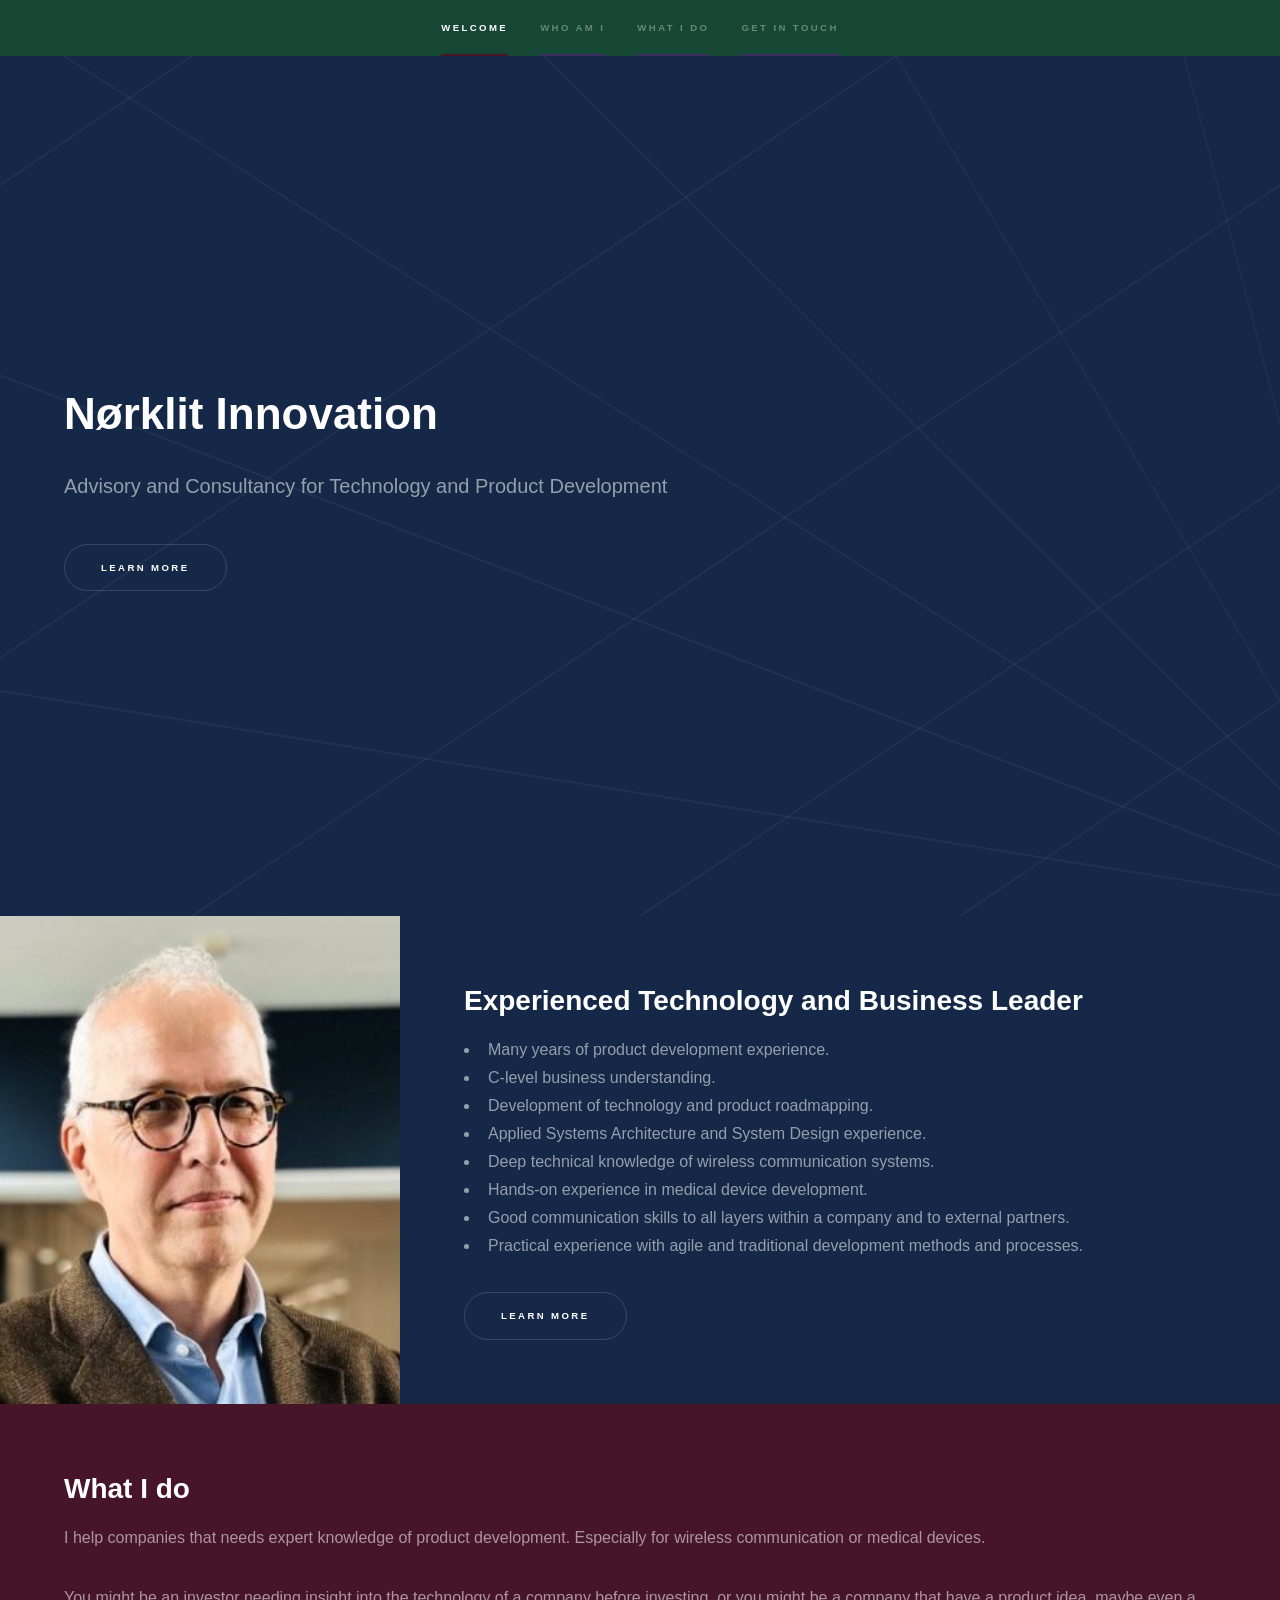
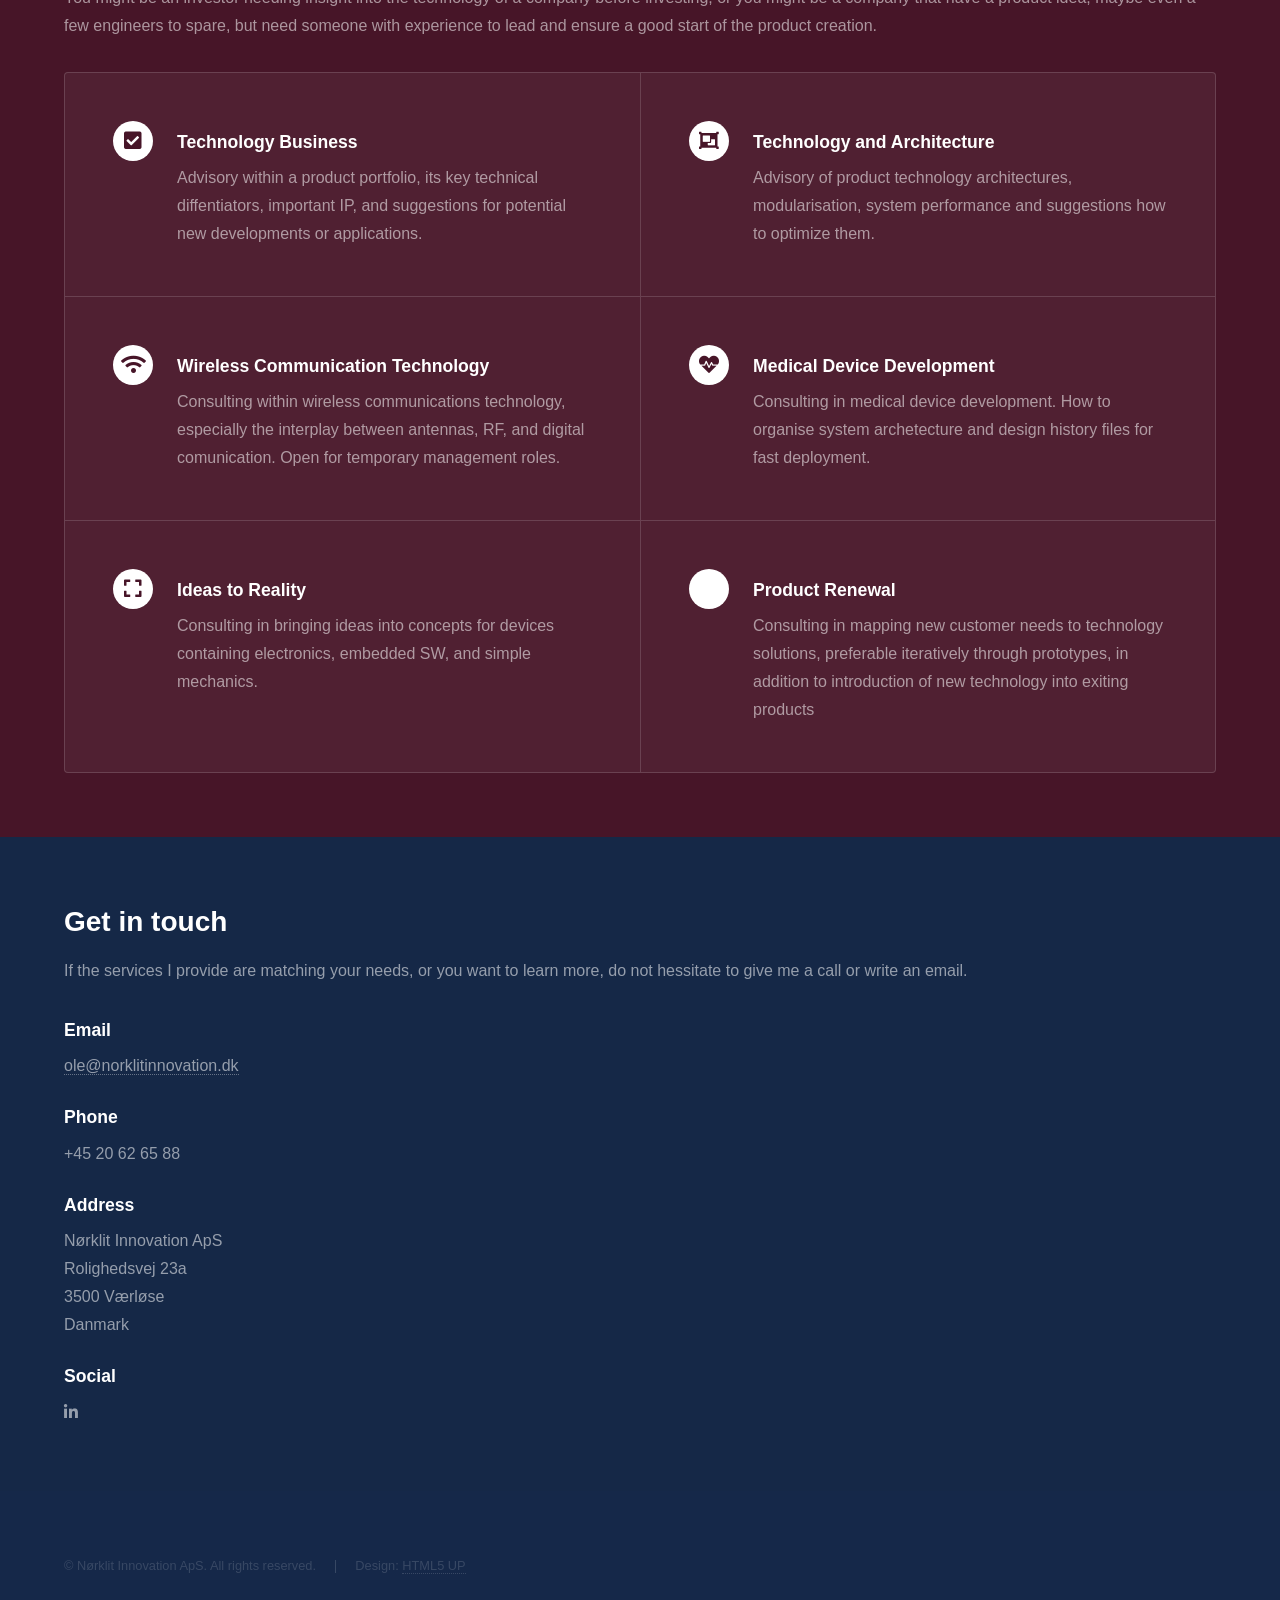
<file: index.html>
<!DOCTYPE HTML>
<!--
	These pages are based on 
	Hyperspace by HTML5 UP
	html5up.net | @ajlkn
	Free for personal and commercial use under the CCA 3.0 license (html5up.net/license)
	Modified by Ole Nørklit
-->
<html>
	<head>
		<title>Nørklit Innovation</title>
		<meta charset="utf-8" />
		<meta name="viewport" content="width=device-width, initial-scale=1, user-scalable=no" />
		 <meta name="keywords" content="Ole Nørklit, Technolgy Advisor, Consultant">
		<link rel="stylesheet" href="assets/css/main.css" />
		<noscript><link rel="stylesheet" href="assets/css/noscript.css" /></noscript>
	</head>
	<body class="is-preload">

		<!-- Sidebar -->
			<section id="sidebar">
				<div class="inner">
					<nav>
						<ul>
							<li><a href="#intro">Welcome</a></li>
							<li><a href="#one">Who am I</a></li>
							<li><a href="#two">What I do</a></li>
							<li><a href="#three">Get in touch</a></li>
						</ul>
					</nav>
				</div>
			</section>

		<!-- Wrapper -->
			<div id="wrapper">

				<!-- Intro -->
					<section id="intro" class="wrapper style1 fullscreen fade-up">
						<div class="inner">
							<h1>Nørklit Innovation</h1>
							<p>Advisory and Consultancy for Technology and Product Development <br />
							</p>
							<ul class="actions">
								<li><a href="#one" class="button scrolly">Learn more</a></li>
							</ul>
						</div>
					</section>

				<!-- One -->
					<section id="one" class="wrapper style2 spotlights">
						<section>
							<a href="#" class="image"><img src="images/ole2.jpg" alt="" data-position="center center" /></a>
							<div class="content">
								<div class="inner">

									<h2>Experienced Technology and Business Leader</h2>
									
									<ul>
										<li> Many years of product development experience. </li>
										<li> C-level business understanding. </li>
										<li> Development of technology and product roadmapping. </li>
										<li> Applied Systems Architecture and System Design experience. </li>
										<li> Deep technical knowledge of wireless communication systems. </li>
										<li> Hands-on experience in medical device development. </li>
										<li> Good communication skills to all layers within a company and to external partners. </li>
										<li> Practical experience with agile and traditional development methods and processes. </li>
									</ul>
</p>
									<ul class="actions">
										<li><a href="generic.html" class="button">Learn more</a></li>
									</ul>
								</div>
							</div>
						</section>
						
					</section>

				<!-- Two -->
					<section id="two" class="wrapper style3 fade-up">
						<div class="inner">
							<h2>What I do</h2>
							<p>I help companies that needs expert knowledge of product development. Especially for wireless communication or medical devices. </p>
							<p>
								You might be an investor needing insight into the technology of a company before investing, or you might be a company that have a product idea, maybe even a few engineers to spare, but need someone with experience to lead and ensure a good start of the product creation.</p>
							<div class="features">
								<section>
									<span class="icon solid major fa-check-square"></span>
									<h3>Technology Business</h3>
									<p>Advisory within a product portfolio, its key technical diffentiators, important IP, and suggestions for potential new developments or applications.</p>
								</section>
								<section>
									<span class="icon solid major fa-object-group"></span>
									<h3>Technology and Architecture</h3>
									<p>Advisory of product technology architectures, modularisation, system performance and suggestions how to optimize them.</p>
								</section>
								<section>
									<span class="icon solid major fa-wifi"></span>
									<h3>Wireless Communication Technology</h3>
									<p>Consulting within wireless communications technology, especially the interplay between antennas, RF, and digital comunication. Open for temporary management roles.</p>
								</section>
								<section>
									<span class="icon solid major fa-heartbeat"></span>
									<h3>Medical Device Development</h3>
									<p>Consulting in medical device development. How to organise system archetecture and design history files for fast deployment.</p>
								</section>
								<section>
									<span class="icon solid major fa-expand"></span>
									<h3>Ideas to Reality</h3>
									<p>Consulting in bringing ideas into concepts for devices containing electronics, embedded SW, and simple mechanics.</p>
								</section>
								<section>
									<span class="icon major fa-step-forward"></span>
									<h3>Product Renewal</h3>
									<p>Consulting in mapping new customer needs to technology solutions, preferable iteratively through prototypes, in addition to introduction of new technology into exiting products</p>
								</section>
							</div>
						</div>
					</section>

				<!-- Three -->
					<section id="three" class="wrapper style1 fade-up">
						<div class="inner">
							<h2>Get in touch</h2>
							<p>If the services I provide are matching your needs, or you want to learn more, do not hessitate to give me a call or write an email.</p>

									<ul class="contact">
										
										<li>
											<h3>Email</h3>
											<a href="#">ole@norklitinnovation.dk</a>
										</li>
										<li>
											<h3>Phone</h3>
											<span>+45 20 62 65 88</span>
										</li>
										<li>
											<h3>Address</h3>

											<span>Nørklit Innovation ApS <br /> 
											Rolighedsvej 23a<br />
											3500 Værløse<br />
											Danmark</span>
										</li>
										<li>
											<h3>Social</h3>

											<ul class="icons">
												<li><a href="http://www.linkedin.com/in/olenoerklit" class="icon brands fa-linkedin-in"><span class="label">LinkedIn</span></a></li>
											</ul>
										</li>
									</ul>
								</section>
							</div>
						</div>
					</section>

			</div>

		<!-- Footer -->
			<footer id="footer" class="wrapper style1-alt">
				<div class="inner">
					<ul class="menu">
						<li>&copy; Nørklit Innovation ApS. All rights reserved.</li><li>Design: <a href="http://html5up.net">HTML5 UP</a></li>
					</ul>
				</div>
			</footer>

		<!-- Scripts -->
			<script src="assets/js/jquery.min.js"></script>
			<script src="assets/js/jquery.scrollex.min.js"></script>
			<script src="assets/js/jquery.scrolly.min.js"></script>
			<script src="assets/js/browser.min.js"></script>
			<script src="assets/js/breakpoints.min.js"></script>
			<script src="assets/js/util.js"></script>
			<script src="assets/js/main.js"></script>

	</body>
</html>
</file>
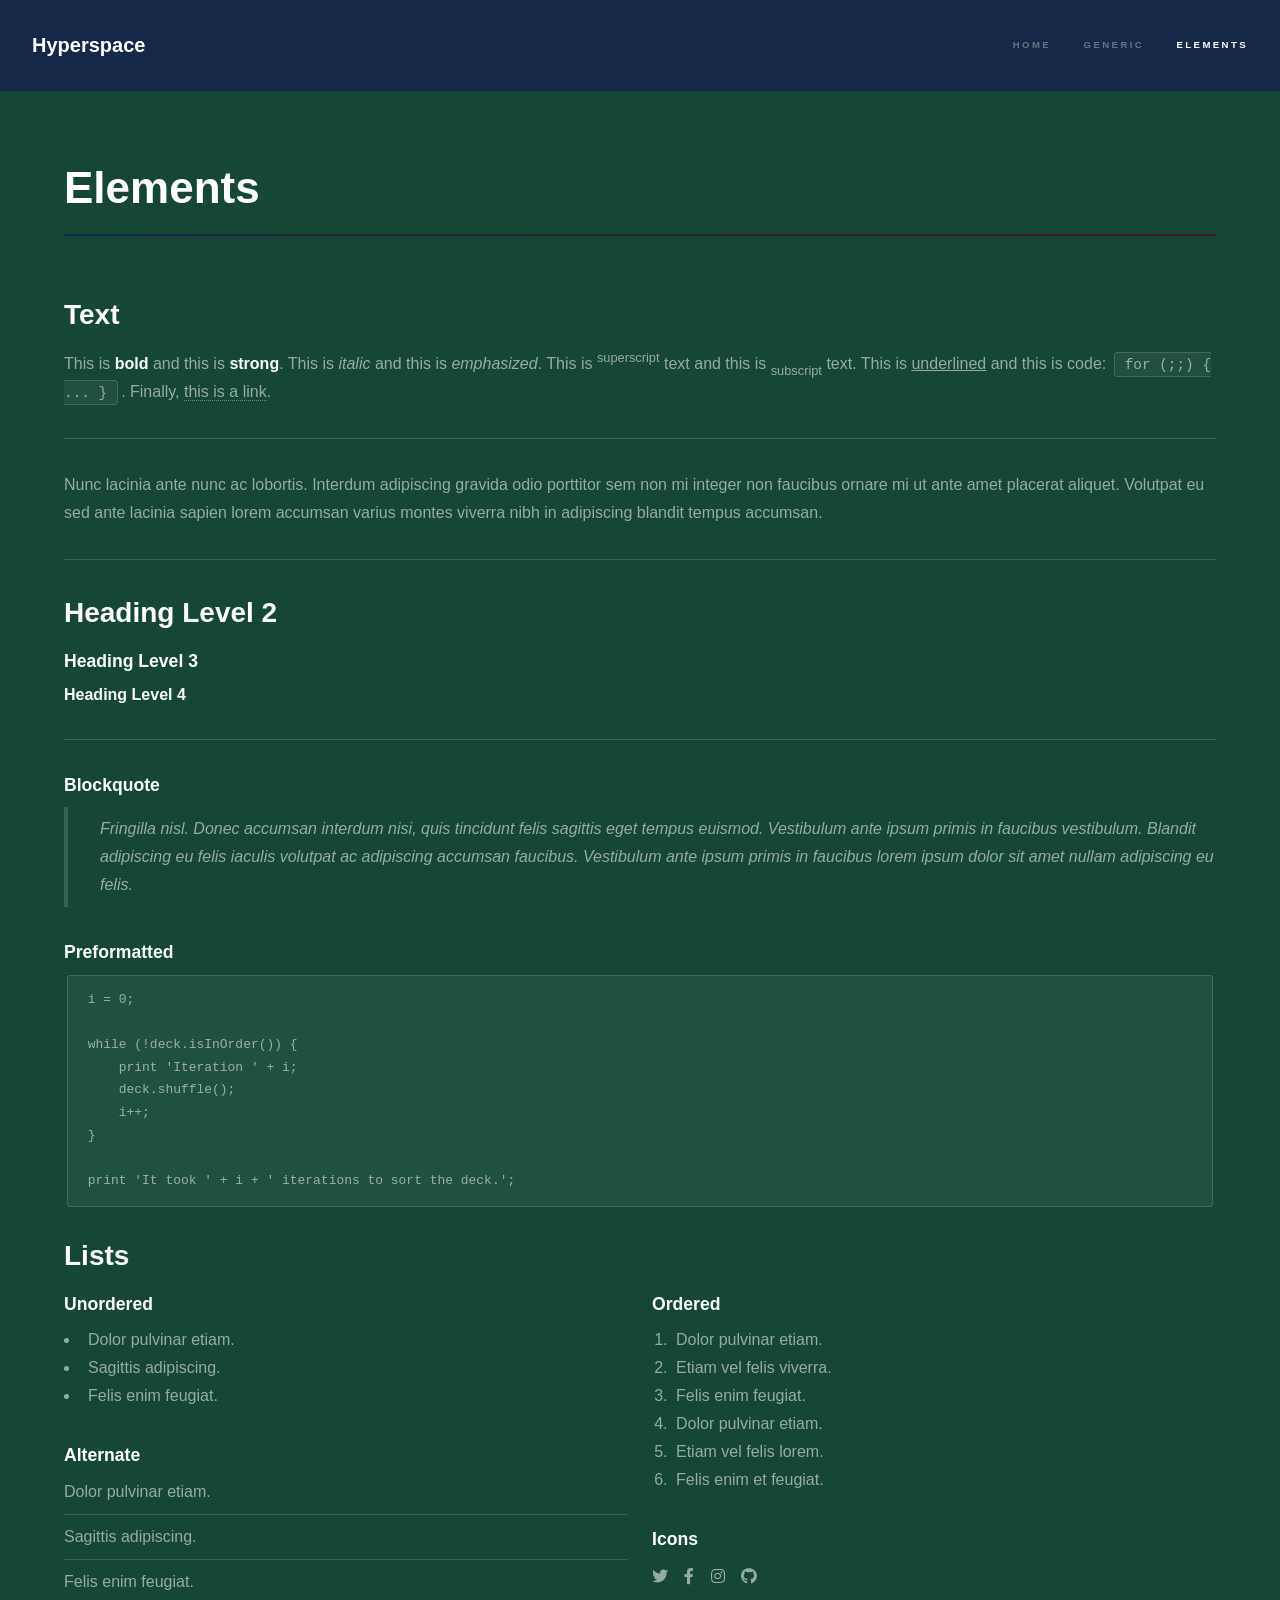
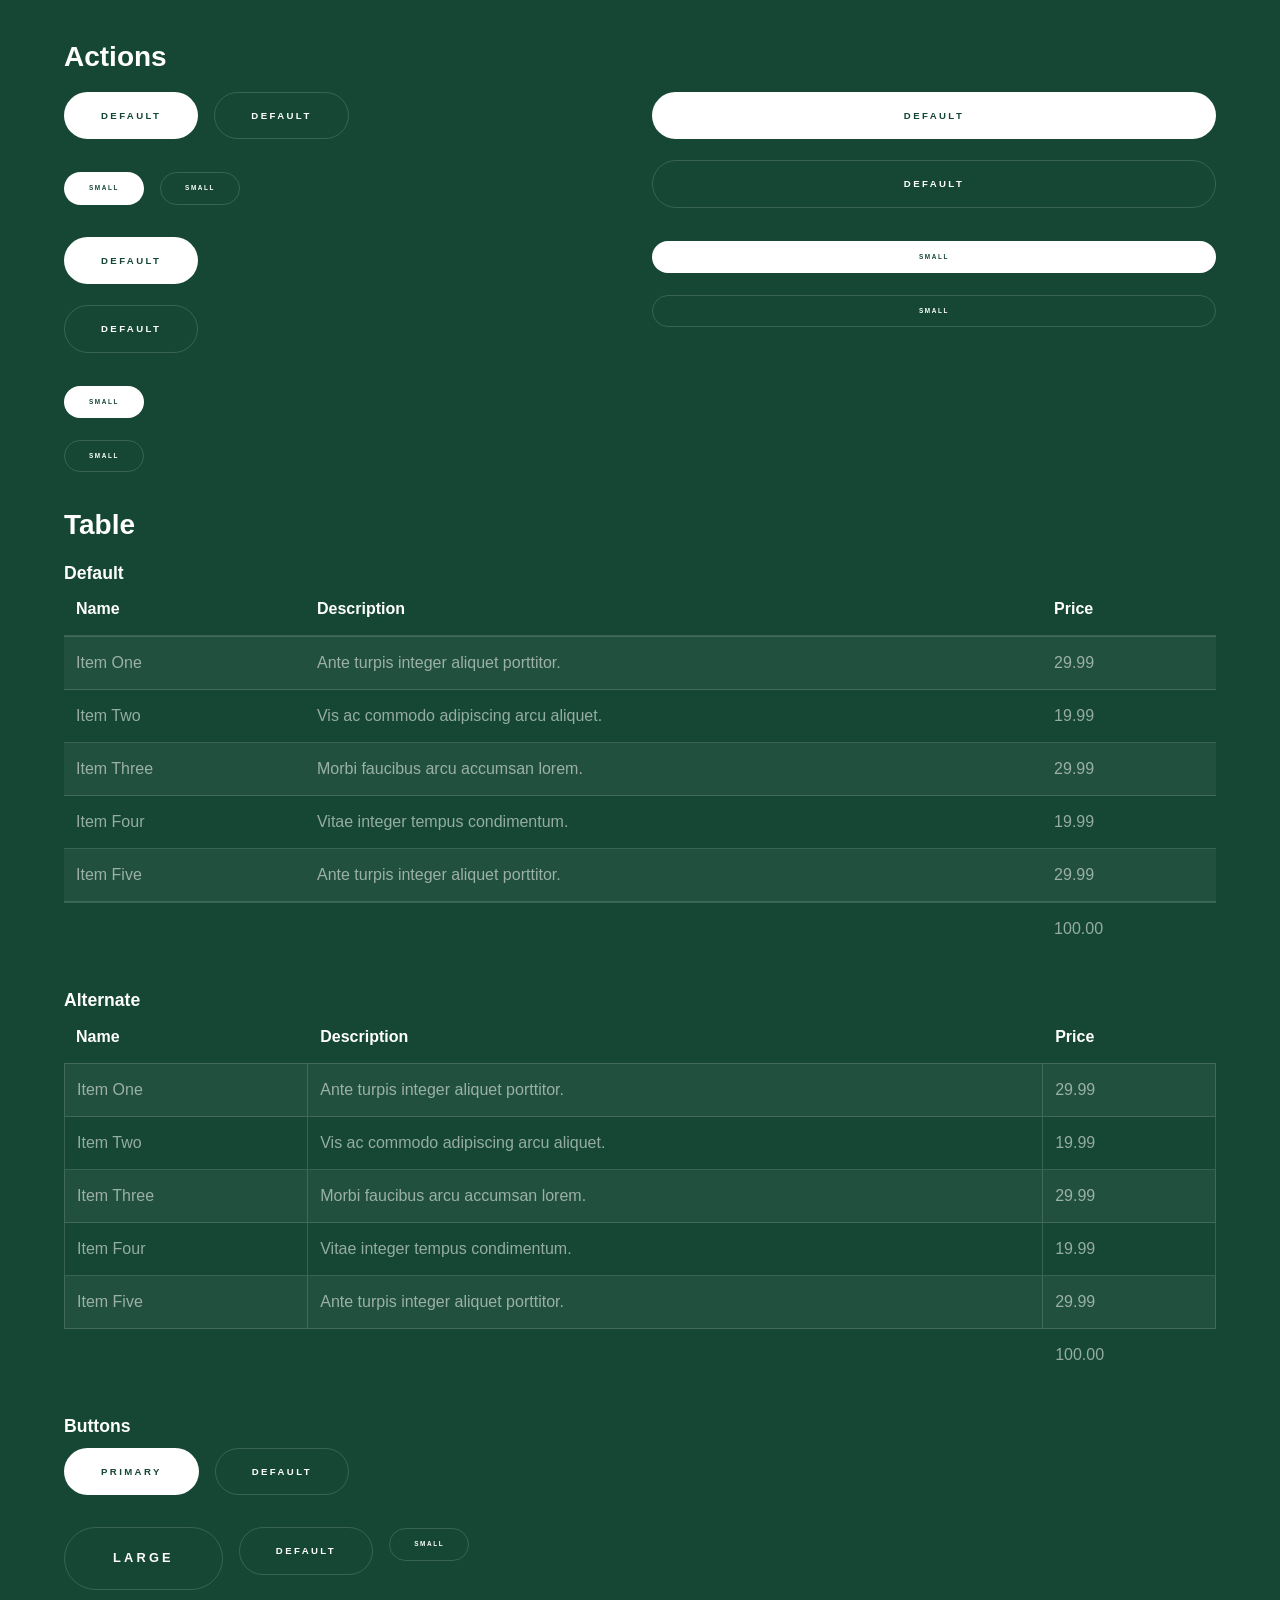
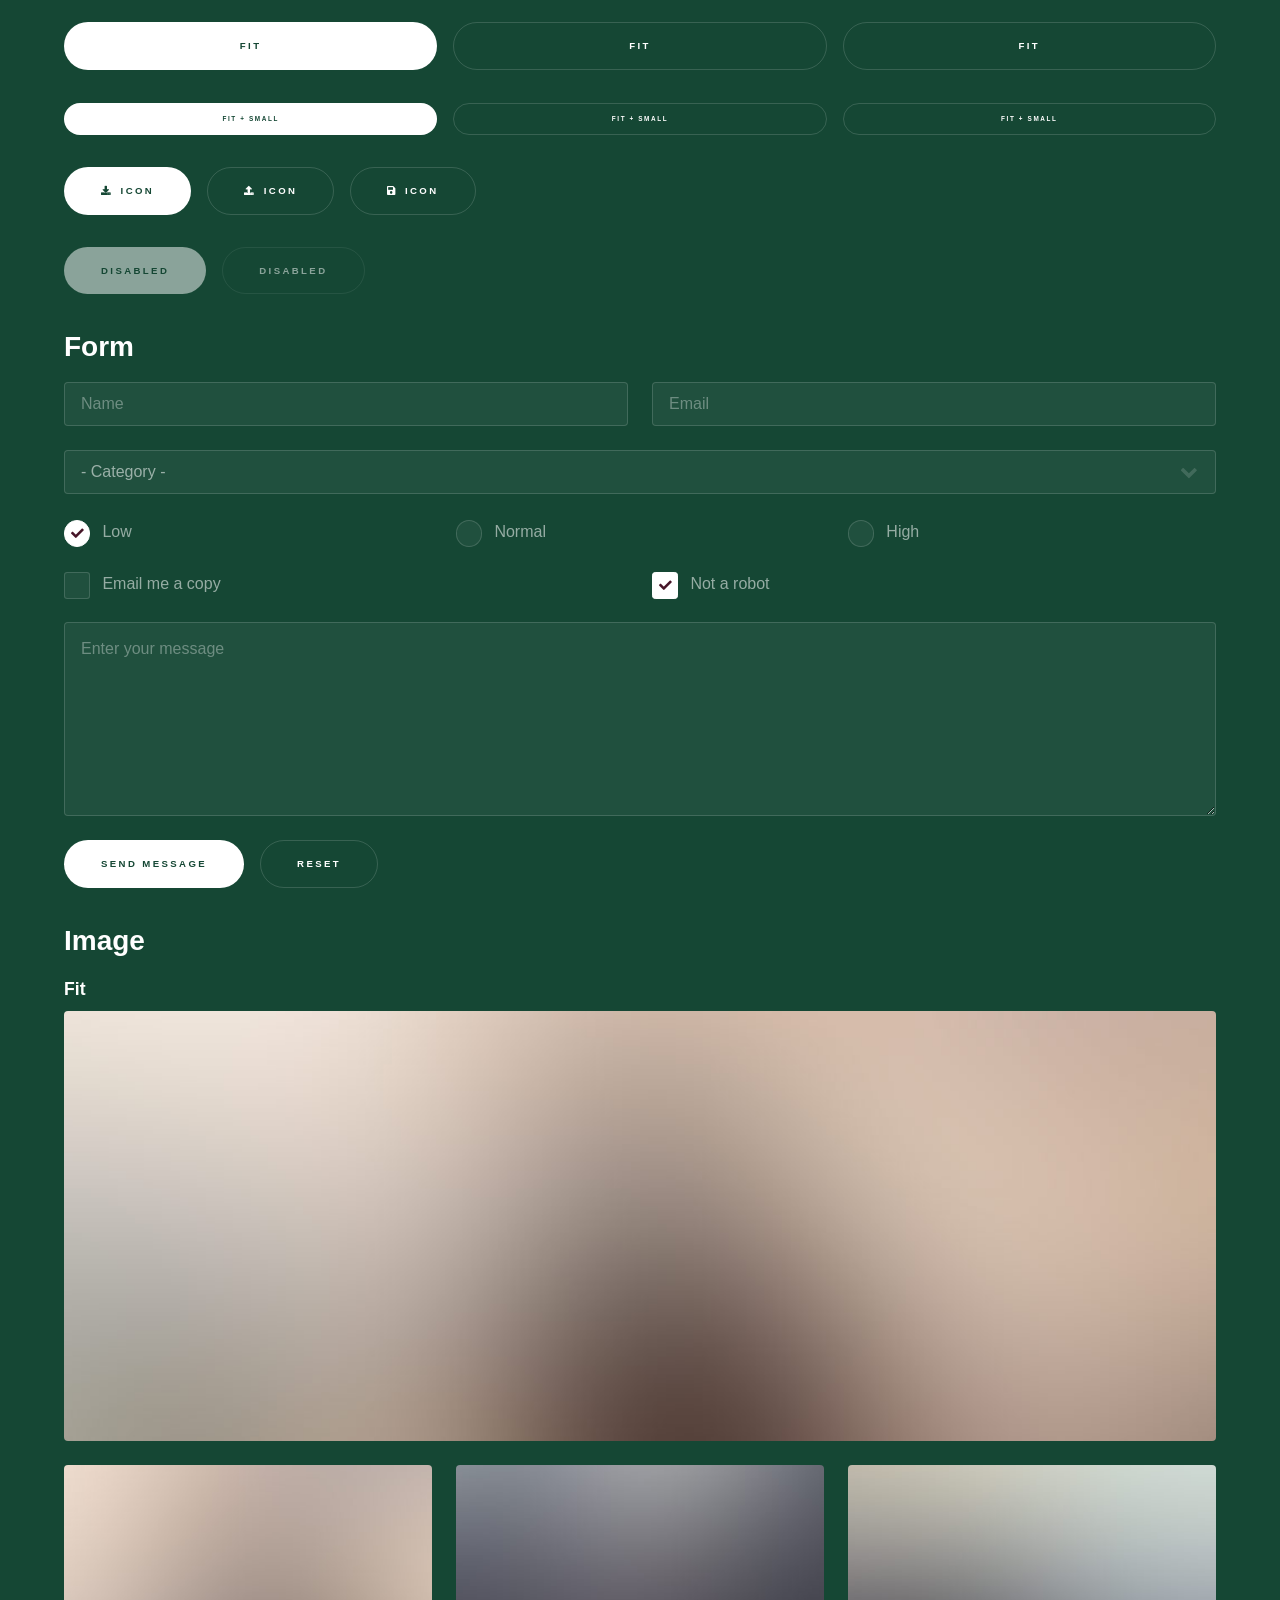
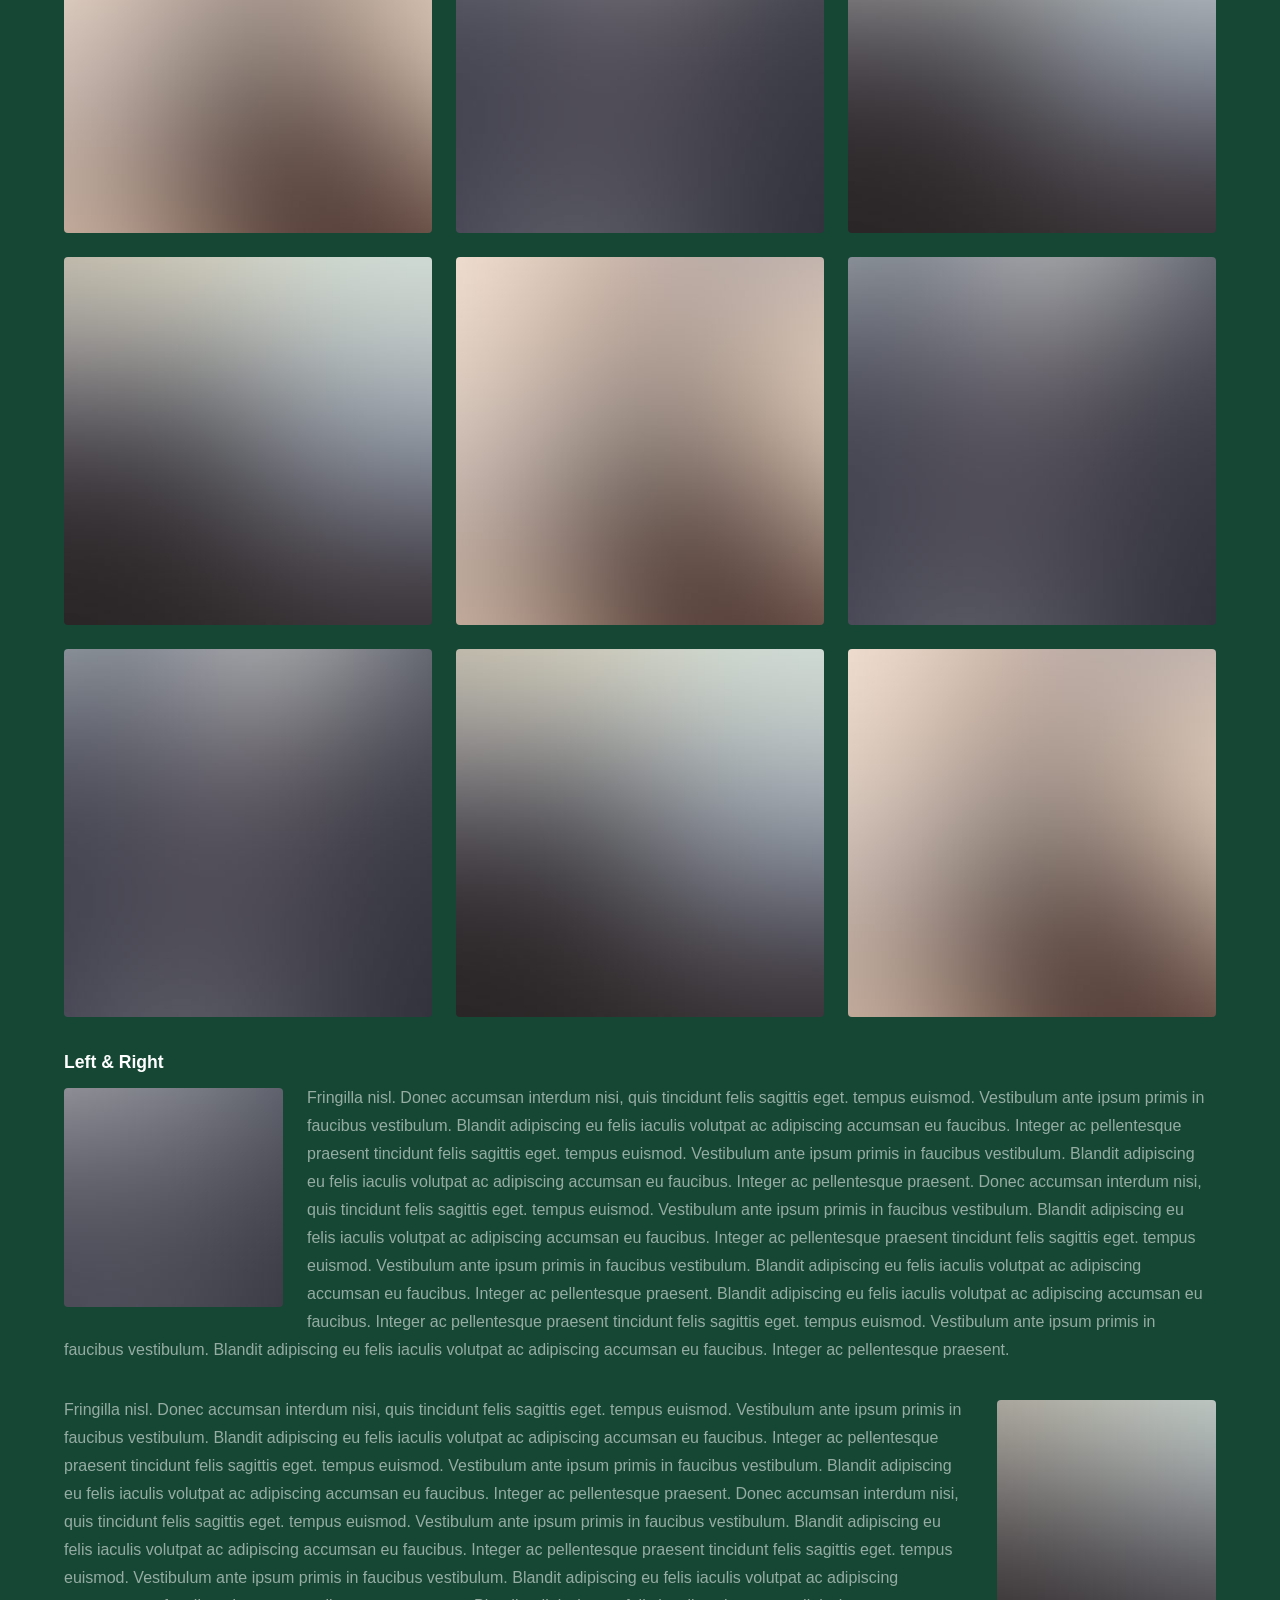
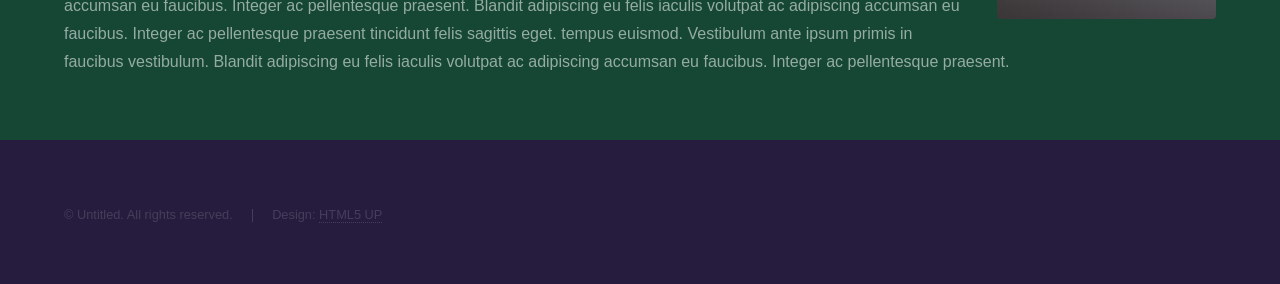
<file: elements.html>
<!DOCTYPE HTML>
<!--
	Hyperspace by HTML5 UP
	html5up.net | @ajlkn
	Free for personal and commercial use under the CCA 3.0 license (html5up.net/license)
-->
<html>
	<head>
		<title>Elements - Hyperspace by HTML5 UP</title>
		<meta charset="utf-8" />
		<meta name="viewport" content="width=device-width, initial-scale=1, user-scalable=no" />
		<link rel="stylesheet" href="assets/css/main.css" />
		<noscript><link rel="stylesheet" href="assets/css/noscript.css" /></noscript>
	</head>
	<body class="is-preload">

		<!-- Header -->
			<header id="header">
				<a href="index.html" class="title">Hyperspace</a>
				<nav>
					<ul>
						<li><a href="index.html">Home</a></li>
						<li><a href="generic.html">Generic</a></li>
						<li><a href="elements.html"  class="active">Elements</a></li>
					</ul>
				</nav>
			</header>

		<!-- Wrapper -->
			<div id="wrapper">

				<!-- Main -->
					<section id="main" class="wrapper">
						<div class="inner">
							<h1 class="major">Elements</h1>

							<!-- Text -->
								<section>
									<h2>Text</h2>
									<p>This is <b>bold</b> and this is <strong>strong</strong>. This is <i>italic</i> and this is <em>emphasized</em>.
									This is <sup>superscript</sup> text and this is <sub>subscript</sub> text.
									This is <u>underlined</u> and this is code: <code>for (;;) { ... }</code>. Finally, <a href="#">this is a link</a>.</p>
									<hr />
									<p>Nunc lacinia ante nunc ac lobortis. Interdum adipiscing gravida odio porttitor sem non mi integer non faucibus ornare mi ut ante amet placerat aliquet. Volutpat eu sed ante lacinia sapien lorem accumsan varius montes viverra nibh in adipiscing blandit tempus accumsan.</p>
									<hr />
									<h2>Heading Level 2</h2>
									<h3>Heading Level 3</h3>
									<h4>Heading Level 4</h4>
									<hr />
									<h3>Blockquote</h3>
									<blockquote>Fringilla nisl. Donec accumsan interdum nisi, quis tincidunt felis sagittis eget tempus euismod. Vestibulum ante ipsum primis in faucibus vestibulum. Blandit adipiscing eu felis iaculis volutpat ac adipiscing accumsan faucibus. Vestibulum ante ipsum primis in faucibus lorem ipsum dolor sit amet nullam adipiscing eu felis.</blockquote>
									<h3>Preformatted</h3>
									<pre><code>i = 0;

while (!deck.isInOrder()) {
    print 'Iteration ' + i;
    deck.shuffle();
    i++;
}

print 'It took ' + i + ' iterations to sort the deck.';</code></pre>
								</section>

							<!-- Lists -->
								<section>
									<h2>Lists</h2>
									<div class="row">
										<div class="col-6 col-12-medium">
											<h3>Unordered</h3>
											<ul>
												<li>Dolor pulvinar etiam.</li>
												<li>Sagittis adipiscing.</li>
												<li>Felis enim feugiat.</li>
											</ul>
											<h3>Alternate</h3>
											<ul class="alt">
												<li>Dolor pulvinar etiam.</li>
												<li>Sagittis adipiscing.</li>
												<li>Felis enim feugiat.</li>
											</ul>
										</div>
										<div class="col-6 col-12-medium">
											<h3>Ordered</h3>
											<ol>
												<li>Dolor pulvinar etiam.</li>
												<li>Etiam vel felis viverra.</li>
												<li>Felis enim feugiat.</li>
												<li>Dolor pulvinar etiam.</li>
												<li>Etiam vel felis lorem.</li>
												<li>Felis enim et feugiat.</li>
											</ol>
											<h3>Icons</h3>
											<ul class="icons">
												<li><a href="#" class="icon brands fa-twitter"><span class="label">Twitter</span></a></li>
												<li><a href="#" class="icon brands fa-facebook-f"><span class="label">Facebook</span></a></li>
												<li><a href="#" class="icon brands fa-instagram"><span class="label">Instagram</span></a></li>
												<li><a href="#" class="icon brands fa-github"><span class="label">Github</span></a></li>
											</ul>
										</div>
									</div>
									<h2>Actions</h2>
									<div class="row">
										<div class="col-6 col-12-medium">
											<ul class="actions">
												<li><a href="#" class="button primary">Default</a></li>
												<li><a href="#" class="button">Default</a></li>
											</ul>
											<ul class="actions small">
												<li><a href="#" class="button primary small">Small</a></li>
												<li><a href="#" class="button small">Small</a></li>
											</ul>
											<ul class="actions stacked">
												<li><a href="#" class="button primary">Default</a></li>
												<li><a href="#" class="button">Default</a></li>
											</ul>
											<ul class="actions stacked">
												<li><a href="#" class="button primary small">Small</a></li>
												<li><a href="#" class="button small">Small</a></li>
											</ul>
										</div>
										<div class="col-6 col-12-medium">
											<ul class="actions stacked">
												<li><a href="#" class="button primary fit">Default</a></li>
												<li><a href="#" class="button fit">Default</a></li>
											</ul>
											<ul class="actions stacked">
												<li><a href="#" class="button primary small fit">Small</a></li>
												<li><a href="#" class="button small fit">Small</a></li>
											</ul>
										</div>
									</div>
								</section>

							<!-- Table -->
								<section>
									<h2>Table</h2>
									<h3>Default</h3>
									<div class="table-wrapper">
										<table>
											<thead>
												<tr>
													<th>Name</th>
													<th>Description</th>
													<th>Price</th>
												</tr>
											</thead>
											<tbody>
												<tr>
													<td>Item One</td>
													<td>Ante turpis integer aliquet porttitor.</td>
													<td>29.99</td>
												</tr>
												<tr>
													<td>Item Two</td>
													<td>Vis ac commodo adipiscing arcu aliquet.</td>
													<td>19.99</td>
												</tr>
												<tr>
													<td>Item Three</td>
													<td> Morbi faucibus arcu accumsan lorem.</td>
													<td>29.99</td>
												</tr>
												<tr>
													<td>Item Four</td>
													<td>Vitae integer tempus condimentum.</td>
													<td>19.99</td>
												</tr>
												<tr>
													<td>Item Five</td>
													<td>Ante turpis integer aliquet porttitor.</td>
													<td>29.99</td>
												</tr>
											</tbody>
											<tfoot>
												<tr>
													<td colspan="2"></td>
													<td>100.00</td>
												</tr>
											</tfoot>
										</table>
									</div>

									<h3>Alternate</h3>
									<div class="table-wrapper">
										<table class="alt">
											<thead>
												<tr>
													<th>Name</th>
													<th>Description</th>
													<th>Price</th>
												</tr>
											</thead>
											<tbody>
												<tr>
													<td>Item One</td>
													<td>Ante turpis integer aliquet porttitor.</td>
													<td>29.99</td>
												</tr>
												<tr>
													<td>Item Two</td>
													<td>Vis ac commodo adipiscing arcu aliquet.</td>
													<td>19.99</td>
												</tr>
												<tr>
													<td>Item Three</td>
													<td> Morbi faucibus arcu accumsan lorem.</td>
													<td>29.99</td>
												</tr>
												<tr>
													<td>Item Four</td>
													<td>Vitae integer tempus condimentum.</td>
													<td>19.99</td>
												</tr>
												<tr>
													<td>Item Five</td>
													<td>Ante turpis integer aliquet porttitor.</td>
													<td>29.99</td>
												</tr>
											</tbody>
											<tfoot>
												<tr>
													<td colspan="2"></td>
													<td>100.00</td>
												</tr>
											</tfoot>
										</table>
									</div>
								</section>

							<!-- Buttons -->
								<section>
									<h3>Buttons</h3>
									<ul class="actions">
										<li><a href="#" class="button primary">Primary</a></li>
										<li><a href="#" class="button">Default</a></li>
									</ul>
									<ul class="actions">
										<li><a href="#" class="button large">Large</a></li>
										<li><a href="#" class="button">Default</a></li>
										<li><a href="#" class="button small">Small</a></li>
									</ul>
									<ul class="actions fit">
										<li><a href="#" class="button primary fit">Fit</a></li>
										<li><a href="#" class="button fit">Fit</a></li>
										<li><a href="#" class="button fit">Fit</a></li>
									</ul>
									<ul class="actions fit small">
										<li><a href="#" class="button primary fit small">Fit + Small</a></li>
										<li><a href="#" class="button fit small">Fit + Small</a></li>
										<li><a href="#" class="button fit small">Fit + Small</a></li>
									</ul>
									<ul class="actions">
										<li><a href="#" class="button primary icon solid fa-download">Icon</a></li>
										<li><a href="#" class="button icon solid fa-upload">Icon</a></li>
										<li><a href="#" class="button icon solid fa-save">Icon</a></li>
									</ul>
									<ul class="actions">
										<li><span class="button primary disabled">Disabled</span></li>
										<li><span class="button disabled">Disabled</span></li>
									</ul>
								</section>

							<!-- Form -->
								<section>
									<h2>Form</h2>
									<form method="post" action="#">
										<div class="row gtr-uniform">
											<div class="col-6 col-12-xsmall">
												<input type="text" name="demo-name" id="demo-name" value="" placeholder="Name" />
											</div>
											<div class="col-6 col-12-xsmall">
												<input type="email" name="demo-email" id="demo-email" value="" placeholder="Email" />
											</div>
											<div class="col-12">
												<select name="demo-category" id="demo-category">
													<option value="">- Category -</option>
													<option value="1">Manufacturing</option>
													<option value="1">Shipping</option>
													<option value="1">Administration</option>
													<option value="1">Human Resources</option>
												</select>
											</div>
											<div class="col-4 col-12-small">
												<input type="radio" id="demo-priority-low" name="demo-priority" checked>
												<label for="demo-priority-low">Low</label>
											</div>
											<div class="col-4 col-12-small">
												<input type="radio" id="demo-priority-normal" name="demo-priority">
												<label for="demo-priority-normal">Normal</label>
											</div>
											<div class="col-4 col-12-small">
												<input type="radio" id="demo-priority-high" name="demo-priority">
												<label for="demo-priority-high">High</label>
											</div>
											<div class="col-6 col-12-small">
												<input type="checkbox" id="demo-copy" name="demo-copy">
												<label for="demo-copy">Email me a copy</label>
											</div>
											<div class="col-6 col-12-small">
												<input type="checkbox" id="demo-human" name="demo-human" checked>
												<label for="demo-human">Not a robot</label>
											</div>
											<div class="col-12">
												<textarea name="demo-message" id="demo-message" placeholder="Enter your message" rows="6"></textarea>
											</div>
											<div class="col-12">
												<ul class="actions">
													<li><input type="submit" value="Send Message" class="primary" /></li>
													<li><input type="reset" value="Reset" /></li>
												</ul>
											</div>
										</div>
									</form>
								</section>

							<!-- Image -->
								<section>
									<h2>Image</h2>
									<h3>Fit</h3>
									<div class="box alt">
										<div class="row gtr-uniform">
											<div class="col-12"><span class="image fit"><img src="images/pic04.jpg" alt="" /></span></div>
											<div class="col-4"><span class="image fit"><img src="images/pic01.jpg" alt="" /></span></div>
											<div class="col-4"><span class="image fit"><img src="images/pic02.jpg" alt="" /></span></div>
											<div class="col-4"><span class="image fit"><img src="images/pic03.jpg" alt="" /></span></div>
											<div class="col-4"><span class="image fit"><img src="images/pic03.jpg" alt="" /></span></div>
											<div class="col-4"><span class="image fit"><img src="images/pic01.jpg" alt="" /></span></div>
											<div class="col-4"><span class="image fit"><img src="images/pic02.jpg" alt="" /></span></div>
											<div class="col-4"><span class="image fit"><img src="images/pic02.jpg" alt="" /></span></div>
											<div class="col-4"><span class="image fit"><img src="images/pic03.jpg" alt="" /></span></div>
											<div class="col-4"><span class="image fit"><img src="images/pic01.jpg" alt="" /></span></div>
										</div>
									</div>
									<h3>Left &amp; Right</h3>
									<p><span class="image left"><img src="images/pic05.jpg" alt="" /></span>Fringilla nisl. Donec accumsan interdum nisi, quis tincidunt felis sagittis eget. tempus euismod. Vestibulum ante ipsum primis in faucibus vestibulum. Blandit adipiscing eu felis iaculis volutpat ac adipiscing accumsan eu faucibus. Integer ac pellentesque praesent tincidunt felis sagittis eget. tempus euismod. Vestibulum ante ipsum primis in faucibus vestibulum. Blandit adipiscing eu felis iaculis volutpat ac adipiscing accumsan eu faucibus. Integer ac pellentesque praesent. Donec accumsan interdum nisi, quis tincidunt felis sagittis eget. tempus euismod. Vestibulum ante ipsum primis in faucibus vestibulum. Blandit adipiscing eu felis iaculis volutpat ac adipiscing accumsan eu faucibus. Integer ac pellentesque praesent tincidunt felis sagittis eget. tempus euismod. Vestibulum ante ipsum primis in faucibus vestibulum. Blandit adipiscing eu felis iaculis volutpat ac adipiscing accumsan eu faucibus. Integer ac pellentesque praesent. Blandit adipiscing eu felis iaculis volutpat ac adipiscing accumsan eu faucibus. Integer ac pellentesque praesent tincidunt felis sagittis eget. tempus euismod. Vestibulum ante ipsum primis in faucibus vestibulum. Blandit adipiscing eu felis iaculis volutpat ac adipiscing accumsan eu faucibus. Integer ac pellentesque praesent.</p>
									<p><span class="image right"><img src="images/pic06.jpg" alt="" /></span>Fringilla nisl. Donec accumsan interdum nisi, quis tincidunt felis sagittis eget. tempus euismod. Vestibulum ante ipsum primis in faucibus vestibulum. Blandit adipiscing eu felis iaculis volutpat ac adipiscing accumsan eu faucibus. Integer ac pellentesque praesent tincidunt felis sagittis eget. tempus euismod. Vestibulum ante ipsum primis in faucibus vestibulum. Blandit adipiscing eu felis iaculis volutpat ac adipiscing accumsan eu faucibus. Integer ac pellentesque praesent. Donec accumsan interdum nisi, quis tincidunt felis sagittis eget. tempus euismod. Vestibulum ante ipsum primis in faucibus vestibulum. Blandit adipiscing eu felis iaculis volutpat ac adipiscing accumsan eu faucibus. Integer ac pellentesque praesent tincidunt felis sagittis eget. tempus euismod. Vestibulum ante ipsum primis in faucibus vestibulum. Blandit adipiscing eu felis iaculis volutpat ac adipiscing accumsan eu faucibus. Integer ac pellentesque praesent. Blandit adipiscing eu felis iaculis volutpat ac adipiscing accumsan eu faucibus. Integer ac pellentesque praesent tincidunt felis sagittis eget. tempus euismod. Vestibulum ante ipsum primis in faucibus vestibulum. Blandit adipiscing eu felis iaculis volutpat ac adipiscing accumsan eu faucibus. Integer ac pellentesque praesent.</p>
								</section>

						</div>
					</section>

			</div>

		<!-- Footer -->
			<footer id="footer" class="wrapper alt">
				<div class="inner">
					<ul class="menu">
						<li>&copy; Untitled. All rights reserved.</li><li>Design: <a href="http://html5up.net">HTML5 UP</a></li>
					</ul>
				</div>
			</footer>

		<!-- Scripts -->
			<script src="assets/js/jquery.min.js"></script>
			<script src="assets/js/jquery.scrollex.min.js"></script>
			<script src="assets/js/jquery.scrolly.min.js"></script>
			<script src="assets/js/browser.min.js"></script>
			<script src="assets/js/breakpoints.min.js"></script>
			<script src="assets/js/util.js"></script>
			<script src="assets/js/main.js"></script>

	</body>
</html>
</file>
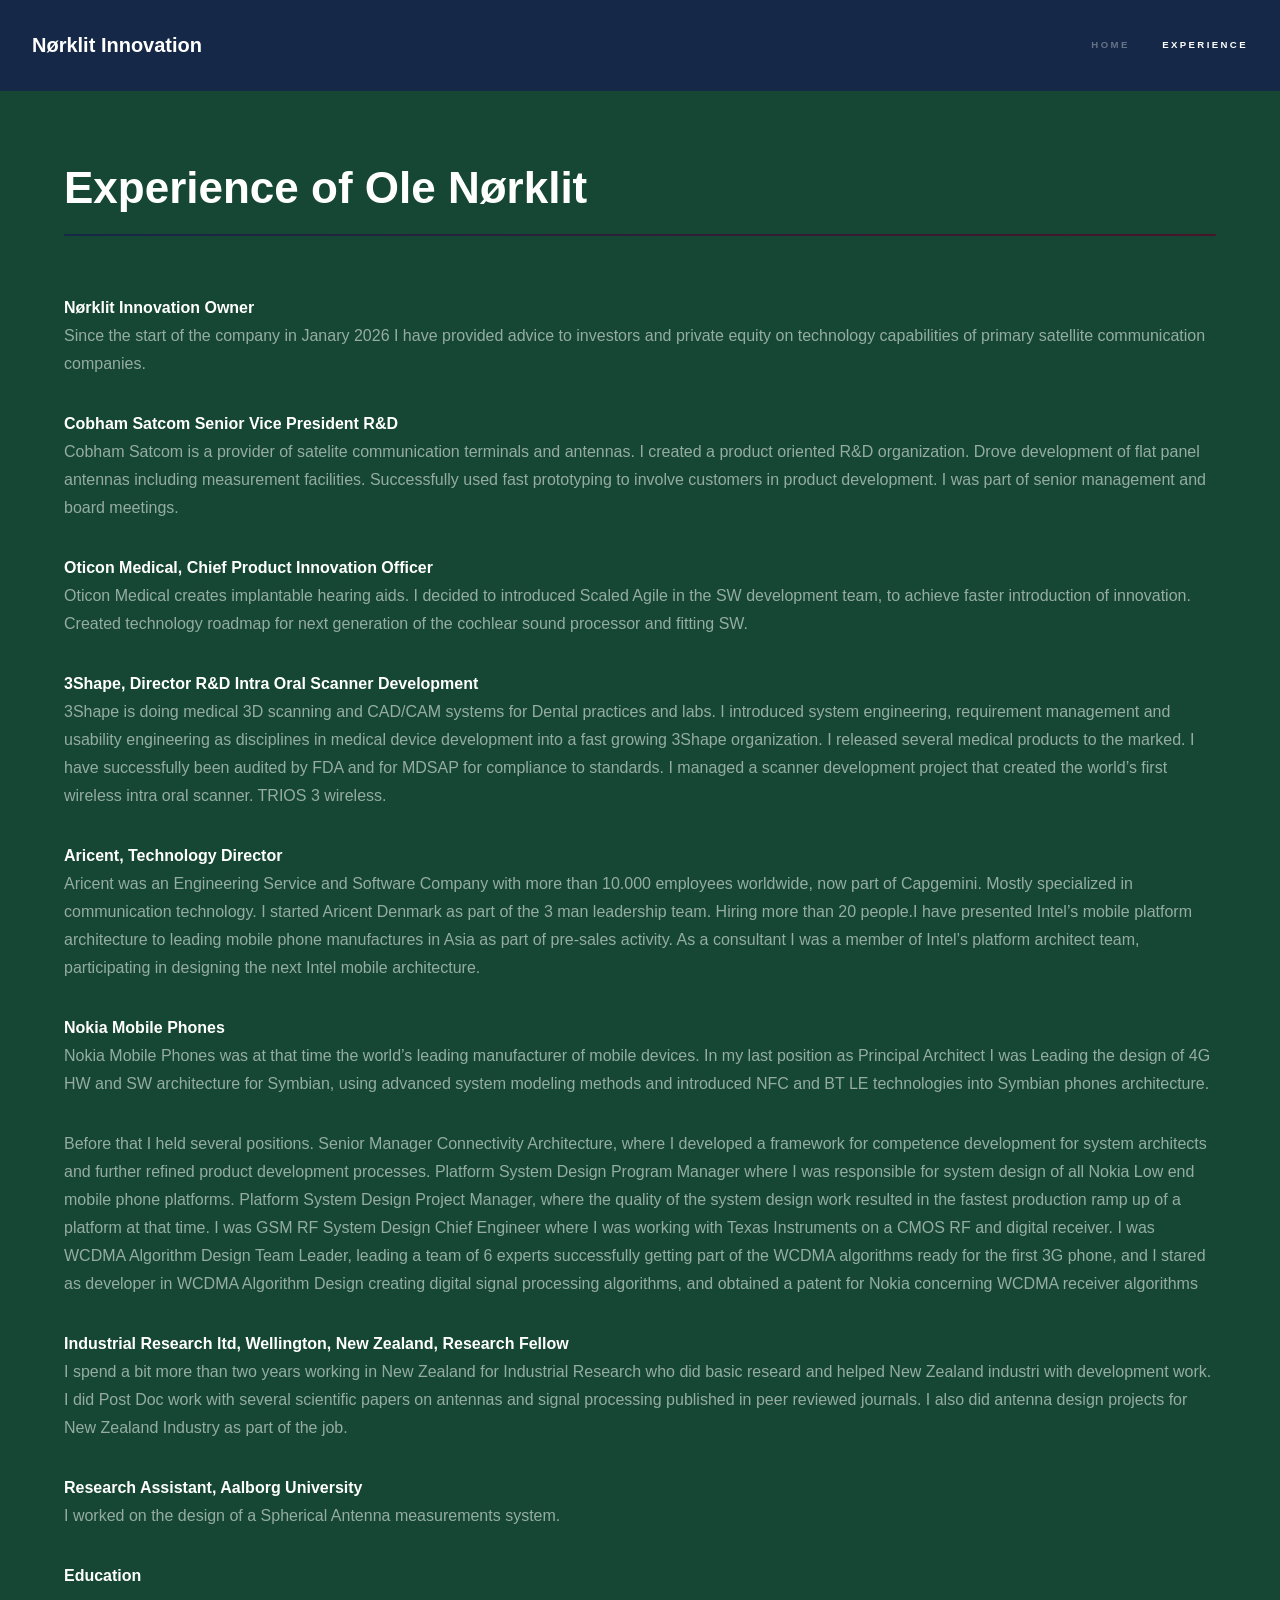
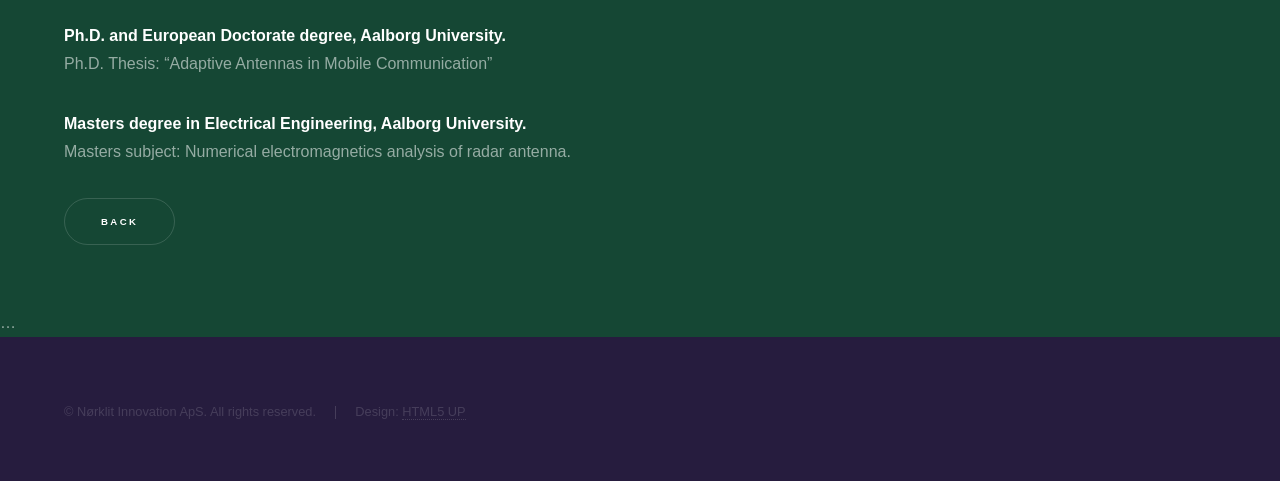
<file: generic.html>
<!DOCTYPE HTML>
<!--
	Hyperspace by HTML5 UP
	html5up.net | @ajlkn
	Free for personal and commercial use under the CCA 3.0 license (html5up.net/license)
-->
<html>
	<head>
		<title>Experience</title>
		<meta charset="utf-8" />
		<meta name="viewport" content="width=device-width, initial-scale=1, user-scalable=no" />
		<link rel="stylesheet" href="assets/css/main.css" />
		<noscript><link rel="stylesheet" href="assets/css/noscript.css" /></noscript>
	</head>
	<body class="is-preload">

		<!-- Header -->
			<header id="header">
				<a href="index.html" class="title">Nørklit Innovation</a>
				<nav>
					<ul>
						<li><a href="index.html">Home</a></li>
						<li><a href="generic.html" class="active">Experience</a></li>
					</ul>
				</nav>
			</header>

		<!-- Wrapper -->
			<div id="wrapper">

				<!-- Main -->
					<section id="main" class="wrapper">
						<div class="inner">
							<h1 class="major">Experience of Ole Nørklit</h1>
						

<b> Nørklit Innovation Owner </b>

<p> Since the start of the company in Janary 2026 I have provided advice to investors and private equity on technology capabilities of primary satellite communication companies.</p>

<b>Cobham Satcom Senior Vice President R&D</b> 

<p>Cobham Satcom is a provider of satelite communication terminals and antennas. I created a product oriented R&amp;D
organization. Drove development of flat panel antennas including measurement
facilities. Successfully used fast prototyping to involve customers in product
development. I
was part of senior management and board meetings.</p>
 
<b> Oticon Medical, Chief Product Innovation Officer </b>

<p> Oticon Medical creates implantable hearing aids. I decided to introduced Scaled Agile in the SW
development team, to achieve faster introduction of innovation. Created technology roadmap for next generation of the
cochlear sound processor and fitting SW. </p>

<b> 3Shape, Director R&amp;D Intra Oral Scanner Development</b>

<p>3Shape is
doing medical 3D scanning and CAD/CAM systems for Dental practices and labs. I introduced system engineering,
requirement management and usability engineering as disciplines in medical
device development into a fast growing 3Shape organization. I released
several medical products to the marked. I have successfully been audited by FDA
and for MDSAP for compliance to standards. I managed a scanner
development project that created the world’s first wireless intra oral scanner.
TRIOS 3 wireless.</p>


<b> Aricent, Technology Director</b>
<p> Aricent was
an Engineering Service and Software Company with more than 10.000 employees
worldwide, now part of Capgemini. Mostly specialized in communication technology. 
I started Aricent Denmark as
part of the 3 man leadership team. Hiring more than 20
people.I
have presented Intel’s mobile platform architecture to leading mobile phone
manufactures in Asia as part of pre-sales activity. As a consultant I was
a member of Intel’s platform architect team, participating in designing the
next Intel mobile architecture. </p>

<b> Nokia Mobile Phones </b>


<p> Nokia Mobile Phones was at that time the world’s leading manufacturer of mobile
devices. In my last position as Principal Architect I was Leading the design of 4G HW and SW architecture for Symbian, using advanced system modeling methods and introduced NFC and BT LE technologies into Symbian phones architecture.</p>

<P> Before that I held several positions. Senior Manager Connectivity
Architecture, where I developed
a framework for competence development for system architects and further
refined product development processes. Platform System Design Program Manager where I was responsible for system design of all
Nokia Low end mobile phone platforms. Platform System Design Project Manager, where the quality of the system design work
resulted in the fastest production ramp up of a platform at that time. I was GSM RF System Design Chief Engineer where I was working with Texas Instruments on a CMOS RF and digital receiver. I was WCDMA Algorithm Design Team Leader, leading a team of 6 experts successfully getting part of the WCDMA
algorithms ready for the first 3G phone, and I stared as developer in WCDMA Algorithm Design creating digital signal processing algorithms, and obtained a patent for
Nokia concerning WCDMA receiver algorithms </p>

<b> Industrial Research ltd, Wellington,
New Zealand, Research Fellow </b>

<p> I spend a bit more than two years working in New Zealand for Industrial Research who did basic researd and helped New Zealand industri with development work. I did Post Doc work with several scientific papers on
antennas and signal processing published in peer reviewed journals. I also did antenna
design projects for New Zealand Industry as part of the job. </p>

<b> Research
Assistant, Aalborg University </b>

<p> I worked on the design of a Spherical Antenna measurements system. </p>

<p> <b> Education </b> </p>

<b> Ph.D.
and European Doctorate degree, Aalborg University. </b>

<p> Ph.D.
Thesis: “Adaptive Antennas in Mobile Communication” </p>

<b> Masters
degree in Electrical Engineering, Aalborg University. </b>

<p> Masters subject: Numerical electromagnetics analysis of radar antenna. </p>
<ul class="actions">
										<li><a href="index.html" class="button">Back</a></li>
						</ul>
						</div>
						
					</section>
…
			</div>

		<!-- Footer -->
			<footer id="footer" class="wrapper alt">
				<div class="inner">
					<ul class="menu">
						<li>&copy; Nørklit Innovation ApS. All rights reserved.</li><li>Design: <a href="http://html5up.net">HTML5 UP</a></li>
					</ul>
				</div>
			</footer>

		<!-- Scripts -->
			<script src="assets/js/jquery.min.js"></script>
			<script src="assets/js/jquery.scrollex.min.js"></script>
			<script src="assets/js/jquery.scrolly.min.js"></script>
			<script src="assets/js/browser.min.js"></script>
			<script src="assets/js/breakpoints.min.js"></script>
			<script src="assets/js/util.js"></script>
			<script src="assets/js/main.js"></script>

	</body>
</html>
</file>
<file: assets/css/noscript.css>
/*
	Hyperspace by HTML5 UP
	html5up.net | @ajlkn
	Free for personal and commercial use under the CCA 3.0 license (html5up.net/license)
*/

/* Spotlights */

	.spotlights > section > .image:before {
		opacity: 0 !important;
	}

	.spotlights > section > .content > .inner {
		-moz-transform: none !important;
		-webkit-transform: none !important;
		-ms-transform: none !important;
		transform: none !important;
		opacity: 1 !important;
	}

/* Wrapper */

	.wrapper > .inner {
		opacity: 1 !important;
		-moz-transform: none !important;
		-webkit-transform: none !important;
		-ms-transform: none !important;
		transform: none !important;
	}

/* Sidebar */

	#sidebar > .inner {
		opacity: 1 !important;
	}

	#sidebar nav > ul > li {
		-moz-transform: none !important;
		-webkit-transform: none !important;
		-ms-transform: none !important;
		transform: none !important;
		opacity: 1 !important;
	}
</file>
<file: assets/css/main.css>
@import url(fontawesome-all.min.css);

/*
	Based on and modified from 
	Hyperspace by HTML5 UP
	html5up.net | @ajlkn
	Free for personal and commercial use under the CCA 3.0 license (html5up.net/license)
*/

html, body, div, span, applet, object,
iframe, h1, h2, h3, h4, h5, h6, p, blockquote,
pre, a, abbr, acronym, address, big, cite,
code, del, dfn, em, img, ins, kbd, q, s, samp,
small, strike, strong, sub, sup, tt, var, b,
u, i, center, dl, dt, dd, ol, ul, li, fieldset,
form, label, legend, table, caption, tbody,
tfoot, thead, tr, th, td, article, aside,
canvas, details, embed, figure, figcaption,
footer, header, hgroup, menu, nav, output, ruby,
section, summary, time, mark, audio, video {
	margin: 0;
	padding: 0;
	border: 0;
	font-size: 100%;
	font: inherit;
	vertical-align: baseline;}

article, aside, details, figcaption, figure,
footer, header, hgroup, menu, nav, section {
	display: block;}

body {
	line-height: 1;
}

ol, ul {
	list-style: none;
}

blockquote, q {
	quotes: none;
}

	blockquote:before, blockquote:after, q:before, q:after {
		content: '';
		content: none;
	}

table {
	border-collapse: collapse;
	border-spacing: 0;
}

body {
	-webkit-text-size-adjust: none;
}

mark {
	background-color: transparent;
	color: inherit;
}

input::-moz-focus-inner {
	border: 0;
	padding: 0;
}

input, select, textarea {
	-moz-appearance: none;
	-webkit-appearance: none;
	-ms-appearance: none;
	appearance: none;
}

/* Basic */

	@-ms-viewport {
		width: device-width;
	}

	body {
		-ms-overflow-style: scrollbar;
	}

	@media screen and (max-width: 480px) {

		html, body {
			min-width: 320px;
		}

	}

	html {
		box-sizing: border-box;
	}

	*, *:before, *:after {
		box-sizing: inherit;
	}

	body {
		background: #154734;
	}

		body.is-preload *, body.is-preload *:before, body.is-preload *:after {
			-moz-animation: none !important;
			-webkit-animation: none !important;
			-ms-animation: none !important;
			animation: none !important;
			-moz-transition: none !important;
			-webkit-transition: none !important;
			-ms-transition: none !important;
			transition: none !important;
		}

/* Type */

	body, input, select, textarea {
		color: rgba(255, 255, 255, 0.55);
		font-family: Arial, Helvetica, sans-serif;
		font-size: 16.5pt;
		font-weight: normal;
		line-height: 1.75;
	}

		@media screen and (max-width: 1680px) {

			body, input, select, textarea {
				font-size: 13pt;
			}

		}

		@media screen and (max-width: 1280px) {

			body, input, select, textarea {
				font-size: 12pt;
			}

		}

		@media screen and (max-width: 360px) {

			body, input, select, textarea {
				font-size: 11pt;
			}

		}

	a {
		-moz-transition: color 0.2s ease, border-bottom-color 0.2s ease;
		-webkit-transition: color 0.2s ease, border-bottom-color 0.2s ease;
		-ms-transition: color 0.2s ease, border-bottom-color 0.2s ease;
		transition: color 0.2s ease, border-bottom-color 0.2s ease;
		border-bottom: dotted 1px rgba(255, 255, 255, 0.35);
		color: inherit;
		text-decoration: none;
	}

		a:hover {
			border-bottom-color: transparent;
			color: #ffffff;
		}

	strong, b {
		color: #ffffff;
		font-weight: bold;
	}

	em, i {
		font-style: italic;
	}

	p {
		margin: 0 0 2em 0;
	}

	h1, h2, h3, h4, h5, h6 {
		color: #ffffff;
		font-weight: bold;
		line-height: 1.5;
		margin: 0 0 0.5em 0;
	}

		h1 a, h2 a, h3 a, h4 a, h5 a, h6 a {
			color: inherit;
			text-decoration: none;
		}

	h1 {
		font-size: 2.75em;
	}

		h1.major {
			margin: 0 0 1.3em 0;
			position: relative;
			padding-bottom: 0.35em;
		}

			h1.major:after {
				background-image: -moz-linear-gradient(to right, #152847, #471528);
				background-image: -webkit-linear-gradient(to right, #152847, #471528);
				background-image: -ms-linear-gradient(to right, #152847, #471528);
				background-image: linear-gradient(to right, #152847, #471528);
				-moz-transition: max-width 0.2s ease;
				-webkit-transition: max-width 0.2s ease;
				-ms-transition: max-width 0.2s ease;
				transition: max-width 0.2s ease;
				border-radius: 0.2em;
				bottom: 0;
				content: '';
				height: 0.05em;
				position: absolute;
				right: 0;
				width: 100%;
			}

	h2 {
		font-size: 1.75em;
	}

	h3 {
		font-size: 1.1em;
	}

	h4 {
		font-size: 1em;
	}

	h5 {
		font-size: 0.8em;
	}

	h6 {
		font-size: 0.6em;
	}

	@media screen and (max-width: 736px) {

		h1 {
			font-size: 2em;
		}

		h2 {
			font-size: 1.25em;
		}

		h3 {
			font-size: 1em;
		}

		h4 {
			font-size: 0.8em;
		}

		h5 {
			font-size: 0.6em;
		}

		h6 {
			font-size: 0.6em;
		}

	}

	sub {
		font-size: 0.8em;
		position: relative;
		top: 0.5em;
	}

	sup {
		font-size: 0.8em;
		position: relative;
		top: -0.5em;
	}

	blockquote {
		border-left: solid 4px rgba(255, 255, 255, 0.15);
		font-style: italic;
		margin: 0 0 2em 0;
		padding: 0.5em 0 0.5em 2em;
	}

	code {
		background: rgba(255, 255, 255, 0.05);
		border-radius: 0.25em;
		border: solid 1px rgba(255, 255, 255, 0.15);
		font-family: "Courier New", monospace;
		font-size: 0.9em;
		margin: 0 0.25em;
		padding: 0.25em 0.65em;
	}

	pre {
		-webkit-overflow-scrolling: touch;
		font-family: "Courier New", monospace;
		font-size: 0.9em;
		margin: 0 0 2em 0;
	}

		pre code {
			display: block;
			line-height: 1.75em;
			padding: 1em 1.5em;
			overflow-x: auto;
		}

	hr {
		border: 0;
		border-bottom: solid 1px rgba(255, 255, 255, 0.15);
		margin: 2em 0;
	}

		hr.major {
			margin: 3em 0;
		}

	.align-left {
		text-align: left;
	}

	.align-center {
		text-align: center;
	}

	.align-right {
		text-align: right;
	}

/* Row */

	.row {
		display: flex;
		flex-wrap: wrap;
		box-sizing: border-box;
		align-items: stretch;
	}

		.row > * {
			box-sizing: border-box;
		}

		.row.gtr-uniform > * > :last-child {
			margin-bottom: 0;
		}

		.row.aln-left {
			justify-content: flex-start;
		}

		.row.aln-center {
			justify-content: center;
		}

		.row.aln-right {
			justify-content: flex-end;
		}

		.row.aln-top {
			align-items: flex-start;
		}

		.row.aln-middle {
			align-items: center;
		}

		.row.aln-bottom {
			align-items: flex-end;
		}

		.row > .imp {
			order: -1;
		}

		.row > .col-1 {
			width: 8.33333%;
		}

		.row > .off-1 {
			margin-left: 8.33333%;
		}

		.row > .col-2 {
			width: 16.66667%;
		}

		.row > .off-2 {
			margin-left: 16.66667%;
		}

		.row > .col-3 {
			width: 25%;
		}

		.row > .off-3 {
			margin-left: 25%;
		}

		.row > .col-4 {
			width: 33.33333%;
		}

		.row > .off-4 {
			margin-left: 33.33333%;
		}

		.row > .col-5 {
			width: 41.66667%;
		}

		.row > .off-5 {
			margin-left: 41.66667%;
		}

		.row > .col-6 {
			width: 50%;
		}

		.row > .off-6 {
			margin-left: 50%;
		}

		.row > .col-7 {
			width: 58.33333%;
		}

		.row > .off-7 {
			margin-left: 58.33333%;
		}

		.row > .col-8 {
			width: 66.66667%;
		}

		.row > .off-8 {
			margin-left: 66.66667%;
		}

		.row > .col-9 {
			width: 75%;
		}

		.row > .off-9 {
			margin-left: 75%;
		}

		.row > .col-10 {
			width: 83.33333%;
		}

		.row > .off-10 {
			margin-left: 83.33333%;
		}

		.row > .col-11 {
			width: 91.66667%;
		}

		.row > .off-11 {
			margin-left: 91.66667%;
		}

		.row > .col-12 {
			width: 100%;
		}

		.row > .off-12 {
			margin-left: 100%;
		}

		.row.gtr-0 {
			margin-top: 0;
			margin-left: 0em;
		}

			.row.gtr-0 > * {
				padding: 0 0 0 0em;
			}

			.row.gtr-0.gtr-uniform {
				margin-top: 0em;
			}

				.row.gtr-0.gtr-uniform > * {
					padding-top: 0em;
				}

		.row.gtr-25 {
			margin-top: 0;
			margin-left: -0.375em;
		}

			.row.gtr-25 > * {
				padding: 0 0 0 0.375em;
			}

			.row.gtr-25.gtr-uniform {
				margin-top: -0.375em;
			}

				.row.gtr-25.gtr-uniform > * {
					padding-top: 0.375em;
				}

		.row.gtr-50 {
			margin-top: 0;
			margin-left: -0.75em;
		}

			.row.gtr-50 > * {
				padding: 0 0 0 0.75em;
			}

			.row.gtr-50.gtr-uniform {
				margin-top: -0.75em;
			}

				.row.gtr-50.gtr-uniform > * {
					padding-top: 0.75em;
				}

		.row {
			margin-top: 0;
			margin-left: -1.5em;
		}

			.row > * {
				padding: 0 0 0 1.5em;
			}

			.row.gtr-uniform {
				margin-top: -1.5em;
			}

				.row.gtr-uniform > * {
					padding-top: 1.5em;
				}

		.row.gtr-150 {
			margin-top: 0;
			margin-left: -2.25em;
		}

			.row.gtr-150 > * {
				padding: 0 0 0 2.25em;
			}

			.row.gtr-150.gtr-uniform {
				margin-top: -2.25em;
			}

				.row.gtr-150.gtr-uniform > * {
					padding-top: 2.25em;
				}

		.row.gtr-200 {
			margin-top: 0;
			margin-left: -3em;
		}

			.row.gtr-200 > * {
				padding: 0 0 0 3em;
			}

			.row.gtr-200.gtr-uniform {
				margin-top: -3em;
			}

				.row.gtr-200.gtr-uniform > * {
					padding-top: 3em;
				}

		@media screen and (max-width: 1680px) {

			.row {
				display: flex;
				flex-wrap: wrap;
				box-sizing: border-box;
				align-items: stretch;
			}

				.row > * {
					box-sizing: border-box;
				}

				.row.gtr-uniform > * > :last-child {
					margin-bottom: 0;
				}

				.row.aln-left {
					justify-content: flex-start;
				}

				.row.aln-center {
					justify-content: center;
				}

				.row.aln-right {
					justify-content: flex-end;
				}

				.row.aln-top {
					align-items: flex-start;
				}

				.row.aln-middle {
					align-items: center;
				}

				.row.aln-bottom {
					align-items: flex-end;
				}

				.row > .imp-xlarge {
					order: -1;
				}

				.row > .col-1-xlarge {
					width: 8.33333%;
				}

				.row > .off-1-xlarge {
					margin-left: 8.33333%;
				}

				.row > .col-2-xlarge {
					width: 16.66667%;
				}

				.row > .off-2-xlarge {
					margin-left: 16.66667%;
				}

				.row > .col-3-xlarge {
					width: 25%;
				}

				.row > .off-3-xlarge {
					margin-left: 25%;
				}

				.row > .col-4-xlarge {
					width: 33.33333%;
				}

				.row > .off-4-xlarge {
					margin-left: 33.33333%;
				}

				.row > .col-5-xlarge {
					width: 41.66667%;
				}

				.row > .off-5-xlarge {
					margin-left: 41.66667%;
				}

				.row > .col-6-xlarge {
					width: 50%;
				}

				.row > .off-6-xlarge {
					margin-left: 50%;
				}

				.row > .col-7-xlarge {
					width: 58.33333%;
				}

				.row > .off-7-xlarge {
					margin-left: 58.33333%;
				}

				.row > .col-8-xlarge {
					width: 66.66667%;
				}

				.row > .off-8-xlarge {
					margin-left: 66.66667%;
				}

				.row > .col-9-xlarge {
					width: 75%;
				}

				.row > .off-9-xlarge {
					margin-left: 75%;
				}

				.row > .col-10-xlarge {
					width: 83.33333%;
				}

				.row > .off-10-xlarge {
					margin-left: 83.33333%;
				}

				.row > .col-11-xlarge {
					width: 91.66667%;
				}

				.row > .off-11-xlarge {
					margin-left: 91.66667%;
				}

				.row > .col-12-xlarge {
					width: 100%;
				}

				.row > .off-12-xlarge {
					margin-left: 100%;
				}

				.row.gtr-0 {
					margin-top: 0;
					margin-left: 0em;
				}

					.row.gtr-0 > * {
						padding: 0 0 0 0em;
					}

					.row.gtr-0.gtr-uniform {
						margin-top: 0em;
					}

						.row.gtr-0.gtr-uniform > * {
							padding-top: 0em;
						}

				.row.gtr-25 {
					margin-top: 0;
					margin-left: -0.375em;
				}

					.row.gtr-25 > * {
						padding: 0 0 0 0.375em;
					}

					.row.gtr-25.gtr-uniform {
						margin-top: -0.375em;
					}

						.row.gtr-25.gtr-uniform > * {
							padding-top: 0.375em;
						}

				.row.gtr-50 {
					margin-top: 0;
					margin-left: -0.75em;
				}

					.row.gtr-50 > * {
						padding: 0 0 0 0.75em;
					}

					.row.gtr-50.gtr-uniform {
						margin-top: -0.75em;
					}

						.row.gtr-50.gtr-uniform > * {
							padding-top: 0.75em;
						}

				.row {
					margin-top: 0;
					margin-left: -1.5em;
				}

					.row > * {
						padding: 0 0 0 1.5em;
					}

					.row.gtr-uniform {
						margin-top: -1.5em;
					}

						.row.gtr-uniform > * {
							padding-top: 1.5em;
						}

				.row.gtr-150 {
					margin-top: 0;
					margin-left: -2.25em;
				}

					.row.gtr-150 > * {
						padding: 0 0 0 2.25em;
					}

					.row.gtr-150.gtr-uniform {
						margin-top: -2.25em;
					}

						.row.gtr-150.gtr-uniform > * {
							padding-top: 2.25em;
						}

				.row.gtr-200 {
					margin-top: 0;
					margin-left: -3em;
				}

					.row.gtr-200 > * {
						padding: 0 0 0 3em;
					}

					.row.gtr-200.gtr-uniform {
						margin-top: -3em;
					}

						.row.gtr-200.gtr-uniform > * {
							padding-top: 3em;
						}

		}

		@media screen and (max-width: 1280px) {

			.row {
				display: flex;
				flex-wrap: wrap;
				box-sizing: border-box;
				align-items: stretch;
			}

				.row > * {
					box-sizing: border-box;
				}

				.row.gtr-uniform > * > :last-child {
					margin-bottom: 0;
				}

				.row.aln-left {
					justify-content: flex-start;
				}

				.row.aln-center {
					justify-content: center;
				}

				.row.aln-right {
					justify-content: flex-end;
				}

				.row.aln-top {
					align-items: flex-start;
				}

				.row.aln-middle {
					align-items: center;
				}

				.row.aln-bottom {
					align-items: flex-end;
				}

				.row > .imp-large {
					order: -1;
				}

				.row > .col-1-large {
					width: 8.33333%;
				}

				.row > .off-1-large {
					margin-left: 8.33333%;
				}

				.row > .col-2-large {
					width: 16.66667%;
				}

				.row > .off-2-large {
					margin-left: 16.66667%;
				}

				.row > .col-3-large {
					width: 25%;
				}

				.row > .off-3-large {
					margin-left: 25%;
				}

				.row > .col-4-large {
					width: 33.33333%;
				}

				.row > .off-4-large {
					margin-left: 33.33333%;
				}

				.row > .col-5-large {
					width: 41.66667%;
				}

				.row > .off-5-large {
					margin-left: 41.66667%;
				}

				.row > .col-6-large {
					width: 50%;
				}

				.row > .off-6-large {
					margin-left: 50%;
				}

				.row > .col-7-large {
					width: 58.33333%;
				}

				.row > .off-7-large {
					margin-left: 58.33333%;
				}

				.row > .col-8-large {
					width: 66.66667%;
				}

				.row > .off-8-large {
					margin-left: 66.66667%;
				}

				.row > .col-9-large {
					width: 75%;
				}

				.row > .off-9-large {
					margin-left: 75%;
				}

				.row > .col-10-large {
					width: 83.33333%;
				}

				.row > .off-10-large {
					margin-left: 83.33333%;
				}

				.row > .col-11-large {
					width: 91.66667%;
				}

				.row > .off-11-large {
					margin-left: 91.66667%;
				}

				.row > .col-12-large {
					width: 100%;
				}

				.row > .off-12-large {
					margin-left: 100%;
				}

				.row.gtr-0 {
					margin-top: 0;
					margin-left: 0em;
				}

					.row.gtr-0 > * {
						padding: 0 0 0 0em;
					}

					.row.gtr-0.gtr-uniform {
						margin-top: 0em;
					}

						.row.gtr-0.gtr-uniform > * {
							padding-top: 0em;
						}

				.row.gtr-25 {
					margin-top: 0;
					margin-left: -0.375em;
				}

					.row.gtr-25 > * {
						padding: 0 0 0 0.375em;
					}

					.row.gtr-25.gtr-uniform {
						margin-top: -0.375em;
					}

						.row.gtr-25.gtr-uniform > * {
							padding-top: 0.375em;
						}

				.row.gtr-50 {
					margin-top: 0;
					margin-left: -0.75em;
				}

					.row.gtr-50 > * {
						padding: 0 0 0 0.75em;
					}

					.row.gtr-50.gtr-uniform {
						margin-top: -0.75em;
					}

						.row.gtr-50.gtr-uniform > * {
							padding-top: 0.75em;
						}

				.row {
					margin-top: 0;
					margin-left: -1.5em;
				}

					.row > * {
						padding: 0 0 0 1.5em;
					}

					.row.gtr-uniform {
						margin-top: -1.5em;
					}

						.row.gtr-uniform > * {
							padding-top: 1.5em;
						}

				.row.gtr-150 {
					margin-top: 0;
					margin-left: -2.25em;
				}

					.row.gtr-150 > * {
						padding: 0 0 0 2.25em;
					}

					.row.gtr-150.gtr-uniform {
						margin-top: -2.25em;
					}

						.row.gtr-150.gtr-uniform > * {
							padding-top: 2.25em;
						}

				.row.gtr-200 {
					margin-top: 0;
					margin-left: -3em;
				}

					.row.gtr-200 > * {
						padding: 0 0 0 3em;
					}

					.row.gtr-200.gtr-uniform {
						margin-top: -3em;
					}

						.row.gtr-200.gtr-uniform > * {
							padding-top: 3em;
						}

		}

		@media screen and (max-width: 980px) {

			.row {
				display: flex;
				flex-wrap: wrap;
				box-sizing: border-box;
				align-items: stretch;
			}

				.row > * {
					box-sizing: border-box;
				}

				.row.gtr-uniform > * > :last-child {
					margin-bottom: 0;
				}

				.row.aln-left {
					justify-content: flex-start;
				}

				.row.aln-center {
					justify-content: center;
				}

				.row.aln-right {
					justify-content: flex-end;
				}

				.row.aln-top {
					align-items: flex-start;
				}

				.row.aln-middle {
					align-items: center;
				}

				.row.aln-bottom {
					align-items: flex-end;
				}

				.row > .imp-medium {
					order: -1;
				}

				.row > .col-1-medium {
					width: 8.33333%;
				}

				.row > .off-1-medium {
					margin-left: 8.33333%;
				}

				.row > .col-2-medium {
					width: 16.66667%;
				}

				.row > .off-2-medium {
					margin-left: 16.66667%;
				}

				.row > .col-3-medium {
					width: 25%;
				}

				.row > .off-3-medium {
					margin-left: 25%;
				}

				.row > .col-4-medium {
					width: 33.33333%;
				}

				.row > .off-4-medium {
					margin-left: 33.33333%;
				}

				.row > .col-5-medium {
					width: 41.66667%;
				}

				.row > .off-5-medium {
					margin-left: 41.66667%;
				}

				.row > .col-6-medium {
					width: 50%;
				}

				.row > .off-6-medium {
					margin-left: 50%;
				}

				.row > .col-7-medium {
					width: 58.33333%;
				}

				.row > .off-7-medium {
					margin-left: 58.33333%;
				}

				.row > .col-8-medium {
					width: 66.66667%;
				}

				.row > .off-8-medium {
					margin-left: 66.66667%;
				}

				.row > .col-9-medium {
					width: 75%;
				}

				.row > .off-9-medium {
					margin-left: 75%;
				}

				.row > .col-10-medium {
					width: 83.33333%;
				}

				.row > .off-10-medium {
					margin-left: 83.33333%;
				}

				.row > .col-11-medium {
					width: 91.66667%;
				}

				.row > .off-11-medium {
					margin-left: 91.66667%;
				}

				.row > .col-12-medium {
					width: 100%;
				}

				.row > .off-12-medium {
					margin-left: 100%;
				}

				.row.gtr-0 {
					margin-top: 0;
					margin-left: 0em;
				}

					.row.gtr-0 > * {
						padding: 0 0 0 0em;
					}

					.row.gtr-0.gtr-uniform {
						margin-top: 0em;
					}

						.row.gtr-0.gtr-uniform > * {
							padding-top: 0em;
						}

				.row.gtr-25 {
					margin-top: 0;
					margin-left: -0.375em;
				}

					.row.gtr-25 > * {
						padding: 0 0 0 0.375em;
					}

					.row.gtr-25.gtr-uniform {
						margin-top: -0.375em;
					}

						.row.gtr-25.gtr-uniform > * {
							padding-top: 0.375em;
						}

				.row.gtr-50 {
					margin-top: 0;
					margin-left: -0.75em;
				}

					.row.gtr-50 > * {
						padding: 0 0 0 0.75em;
					}

					.row.gtr-50.gtr-uniform {
						margin-top: -0.75em;
					}

						.row.gtr-50.gtr-uniform > * {
							padding-top: 0.75em;
						}

				.row {
					margin-top: 0;
					margin-left: -1.5em;
				}

					.row > * {
						padding: 0 0 0 1.5em;
					}

					.row.gtr-uniform {
						margin-top: -1.5em;
					}

						.row.gtr-uniform > * {
							padding-top: 1.5em;
						}

				.row.gtr-150 {
					margin-top: 0;
					margin-left: -2.25em;
				}

					.row.gtr-150 > * {
						padding: 0 0 0 2.25em;
					}

					.row.gtr-150.gtr-uniform {
						margin-top: -2.25em;
					}

						.row.gtr-150.gtr-uniform > * {
							padding-top: 2.25em;
						}

				.row.gtr-200 {
					margin-top: 0;
					margin-left: -3em;
				}

					.row.gtr-200 > * {
						padding: 0 0 0 3em;
					}

					.row.gtr-200.gtr-uniform {
						margin-top: -3em;
					}

						.row.gtr-200.gtr-uniform > * {
							padding-top: 3em;
						}

		}

		@media screen and (max-width: 736px) {

			.row {
				display: flex;
				flex-wrap: wrap;
				box-sizing: border-box;
				align-items: stretch;
			}

				.row > * {
					box-sizing: border-box;
				}

				.row.gtr-uniform > * > :last-child {
					margin-bottom: 0;
				}

				.row.aln-left {
					justify-content: flex-start;
				}

				.row.aln-center {
					justify-content: center;
				}

				.row.aln-right {
					justify-content: flex-end;
				}

				.row.aln-top {
					align-items: flex-start;
				}

				.row.aln-middle {
					align-items: center;
				}

				.row.aln-bottom {
					align-items: flex-end;
				}

				.row > .imp-small {
					order: -1;
				}

				.row > .col-1-small {
					width: 8.33333%;
				}

				.row > .off-1-small {
					margin-left: 8.33333%;
				}

				.row > .col-2-small {
					width: 16.66667%;
				}

				.row > .off-2-small {
					margin-left: 16.66667%;
				}

				.row > .col-3-small {
					width: 25%;
				}

				.row > .off-3-small {
					margin-left: 25%;
				}

				.row > .col-4-small {
					width: 33.33333%;
				}

				.row > .off-4-small {
					margin-left: 33.33333%;
				}

				.row > .col-5-small {
					width: 41.66667%;
				}

				.row > .off-5-small {
					margin-left: 41.66667%;
				}

				.row > .col-6-small {
					width: 50%;
				}

				.row > .off-6-small {
					margin-left: 50%;
				}

				.row > .col-7-small {
					width: 58.33333%;
				}

				.row > .off-7-small {
					margin-left: 58.33333%;
				}

				.row > .col-8-small {
					width: 66.66667%;
				}

				.row > .off-8-small {
					margin-left: 66.66667%;
				}

				.row > .col-9-small {
					width: 75%;
				}

				.row > .off-9-small {
					margin-left: 75%;
				}

				.row > .col-10-small {
					width: 83.33333%;
				}

				.row > .off-10-small {
					margin-left: 83.33333%;
				}

				.row > .col-11-small {
					width: 91.66667%;
				}

				.row > .off-11-small {
					margin-left: 91.66667%;
				}

				.row > .col-12-small {
					width: 100%;
				}

				.row > .off-12-small {
					margin-left: 100%;
				}

				.row.gtr-0 {
					margin-top: 0;
					margin-left: 0em;
				}

					.row.gtr-0 > * {
						padding: 0 0 0 0em;
					}

					.row.gtr-0.gtr-uniform {
						margin-top: 0em;
					}

						.row.gtr-0.gtr-uniform > * {
							padding-top: 0em;
						}

				.row.gtr-25 {
					margin-top: 0;
					margin-left: -0.375em;
				}

					.row.gtr-25 > * {
						padding: 0 0 0 0.375em;
					}

					.row.gtr-25.gtr-uniform {
						margin-top: -0.375em;
					}

						.row.gtr-25.gtr-uniform > * {
							padding-top: 0.375em;
						}

				.row.gtr-50 {
					margin-top: 0;
					margin-left: -0.75em;
				}

					.row.gtr-50 > * {
						padding: 0 0 0 0.75em;
					}

					.row.gtr-50.gtr-uniform {
						margin-top: -0.75em;
					}

						.row.gtr-50.gtr-uniform > * {
							padding-top: 0.75em;
						}

				.row {
					margin-top: 0;
					margin-left: -1.5em;
				}

					.row > * {
						padding: 0 0 0 1.5em;
					}

					.row.gtr-uniform {
						margin-top: -1.5em;
					}

						.row.gtr-uniform > * {
							padding-top: 1.5em;
						}

				.row.gtr-150 {
					margin-top: 0;
					margin-left: -2.25em;
				}

					.row.gtr-150 > * {
						padding: 0 0 0 2.25em;
					}

					.row.gtr-150.gtr-uniform {
						margin-top: -2.25em;
					}

						.row.gtr-150.gtr-uniform > * {
							padding-top: 2.25em;
						}

				.row.gtr-200 {
					margin-top: 0;
					margin-left: -3em;
				}

					.row.gtr-200 > * {
						padding: 0 0 0 3em;
					}

					.row.gtr-200.gtr-uniform {
						margin-top: -3em;
					}

						.row.gtr-200.gtr-uniform > * {
							padding-top: 3em;
						}

		}

		@media screen and (max-width: 480px) {

			.row {
				display: flex;
				flex-wrap: wrap;
				box-sizing: border-box;
				align-items: stretch;
			}

				.row > * {
					box-sizing: border-box;
				}

				.row.gtr-uniform > * > :last-child {
					margin-bottom: 0;
				}

				.row.aln-left {
					justify-content: flex-start;
				}

				.row.aln-center {
					justify-content: center;
				}

				.row.aln-right {
					justify-content: flex-end;
				}

				.row.aln-top {
					align-items: flex-start;
				}

				.row.aln-middle {
					align-items: center;
				}

				.row.aln-bottom {
					align-items: flex-end;
				}

				.row > .imp-xsmall {
					order: -1;
				}

				.row > .col-1-xsmall {
					width: 8.33333%;
				}

				.row > .off-1-xsmall {
					margin-left: 8.33333%;
				}

				.row > .col-2-xsmall {
					width: 16.66667%;
				}

				.row > .off-2-xsmall {
					margin-left: 16.66667%;
				}

				.row > .col-3-xsmall {
					width: 25%;
				}

				.row > .off-3-xsmall {
					margin-left: 25%;
				}

				.row > .col-4-xsmall {
					width: 33.33333%;
				}

				.row > .off-4-xsmall {
					margin-left: 33.33333%;
				}

				.row > .col-5-xsmall {
					width: 41.66667%;
				}

				.row > .off-5-xsmall {
					margin-left: 41.66667%;
				}

				.row > .col-6-xsmall {
					width: 50%;
				}

				.row > .off-6-xsmall {
					margin-left: 50%;
				}

				.row > .col-7-xsmall {
					width: 58.33333%;
				}

				.row > .off-7-xsmall {
					margin-left: 58.33333%;
				}

				.row > .col-8-xsmall {
					width: 66.66667%;
				}

				.row > .off-8-xsmall {
					margin-left: 66.66667%;
				}

				.row > .col-9-xsmall {
					width: 75%;
				}

				.row > .off-9-xsmall {
					margin-left: 75%;
				}

				.row > .col-10-xsmall {
					width: 83.33333%;
				}

				.row > .off-10-xsmall {
					margin-left: 83.33333%;
				}

				.row > .col-11-xsmall {
					width: 91.66667%;
				}

				.row > .off-11-xsmall {
					margin-left: 91.66667%;
				}

				.row > .col-12-xsmall {
					width: 100%;
				}

				.row > .off-12-xsmall {
					margin-left: 100%;
				}

				.row.gtr-0 {
					margin-top: 0;
					margin-left: 0em;
				}

					.row.gtr-0 > * {
						padding: 0 0 0 0em;
					}

					.row.gtr-0.gtr-uniform {
						margin-top: 0em;
					}

						.row.gtr-0.gtr-uniform > * {
							padding-top: 0em;
						}

				.row.gtr-25 {
					margin-top: 0;
					margin-left: -0.375em;
				}

					.row.gtr-25 > * {
						padding: 0 0 0 0.375em;
					}

					.row.gtr-25.gtr-uniform {
						margin-top: -0.375em;
					}

						.row.gtr-25.gtr-uniform > * {
							padding-top: 0.375em;
						}

				.row.gtr-50 {
					margin-top: 0;
					margin-left: -0.75em;
				}

					.row.gtr-50 > * {
						padding: 0 0 0 0.75em;
					}

					.row.gtr-50.gtr-uniform {
						margin-top: -0.75em;
					}

						.row.gtr-50.gtr-uniform > * {
							padding-top: 0.75em;
						}

				.row {
					margin-top: 0;
					margin-left: -1.5em;
				}

					.row > * {
						padding: 0 0 0 1.5em;
					}

					.row.gtr-uniform {
						margin-top: -1.5em;
					}

						.row.gtr-uniform > * {
							padding-top: 1.5em;
						}

				.row.gtr-150 {
					margin-top: 0;
					margin-left: -2.25em;
				}

					.row.gtr-150 > * {
						padding: 0 0 0 2.25em;
					}

					.row.gtr-150.gtr-uniform {
						margin-top: -2.25em;
					}

						.row.gtr-150.gtr-uniform > * {
							padding-top: 2.25em;
						}

				.row.gtr-200 {
					margin-top: 0;
					margin-left: -3em;
				}

					.row.gtr-200 > * {
						padding: 0 0 0 3em;
					}

					.row.gtr-200.gtr-uniform {
						margin-top: -3em;
					}

						.row.gtr-200.gtr-uniform > * {
							padding-top: 3em;
						}

		}

/* Box */

	.box {
		border-radius: 0.25em;
		border: solid 1px rgba(255, 255, 255, 0.15);
		margin-bottom: 2em;
		padding: 1.5em;
	}

		.box > :last-child,
		.box > :last-child > :last-child,
		.box > :last-child > :last-child > :last-child {
			margin-bottom: 0;
		}

		.box.alt {
			border: 0;
			border-radius: 0;
			padding: 0;
		}

/* Button */

	input[type="submit"],
	input[type="reset"],
	input[type="button"],
	button,
	.button {
		-moz-appearance: none;
		-webkit-appearance: none;
		-ms-appearance: none;
		appearance: none;
		-moz-transition: border-color 0.2s ease;
		-webkit-transition: border-color 0.2s ease;
		-ms-transition: border-color 0.2s ease;
		transition: border-color 0.2s ease;
		background-color: transparent;
		border: solid 1px !important;
		border-color: rgba(255, 255, 255, 0.15) !important;
		border-radius: 3em;
		color: #ffffff !important;
		cursor: pointer;
		display: inline-block;
		font-size: 0.6em;
		font-weight: bold;
		height: calc(4.75em + 2px);
		letter-spacing: 0.25em;
		line-height: 4.75em;
		outline: 0;
		padding: 0 3.75em;
		position: relative;
		text-align: center;
		text-decoration: none;
		text-transform: uppercase;
		white-space: nowrap;
	}

		input[type="submit"]:after,
		input[type="reset"]:after,
		input[type="button"]:after,
		button:after,
		.button:after {
			-moz-transform: scale(0.25);
			-webkit-transform: scale(0.25);
			-ms-transform: scale(0.25);
			transform: scale(0.25);
			pointer-events: none;
			-moz-transition: opacity 0.2s ease, -moz-transform 0.2s ease;
			-webkit-transition: opacity 0.2s ease, -webkit-transform 0.2s ease;
			-ms-transition: opacity 0.2s ease, -ms-transform 0.2s ease;
			transition: opacity 0.2s ease, transform 0.2s ease;
			background: #ffffff;
			border-radius: 3em;
			content: '';
			height: 100%;
			left: 0;
			opacity: 0;
			position: absolute;
			top: 0;
			width: 100%;
		}

		input[type="submit"].icon:before,
		input[type="reset"].icon:before,
		input[type="button"].icon:before,
		button.icon:before,
		.button.icon:before {
			margin-right: 0.75em;
		}

		input[type="submit"].fit,
		input[type="reset"].fit,
		input[type="button"].fit,
		button.fit,
		.button.fit {
			width: 100%;
		}

		input[type="submit"].small,
		input[type="reset"].small,
		input[type="button"].small,
		button.small,
		.button.small {
			font-size: 0.4em;
		}

		input[type="submit"].large,
		input[type="reset"].large,
		input[type="button"].large,
		button.large,
		.button.large {
			font-size: 0.8em;
		}

		input[type="submit"].primary,
		input[type="reset"].primary,
		input[type="button"].primary,
		button.primary,
		.button.primary {
			background-color: #ffffff;
			color: #154734 !important;
		}

			input[type="submit"].primary:after,
			input[type="reset"].primary:after,
			input[type="button"].primary:after,
			button.primary:after,
			.button.primary:after {
				display: none;
			}

		input[type="submit"].disabled, input[type="submit"]:disabled,
		input[type="reset"].disabled,
		input[type="reset"]:disabled,
		input[type="button"].disabled,
		input[type="button"]:disabled,
		button.disabled,
		button:disabled,
		.button.disabled,
		.button:disabled {
			cursor: default;
			opacity: 0.5;
			pointer-events: none;
		}

		input[type="submit"]:hover,
		input[type="reset"]:hover,
		input[type="button"]:hover,
		button:hover,
		.button:hover {
			border-color: rgba(255, 255, 255, 0.55) !important;
		}

			input[type="submit"]:hover:after,
			input[type="reset"]:hover:after,
			input[type="button"]:hover:after,
			button:hover:after,
			.button:hover:after {
				opacity: 0.05;
				-moz-transform: scale(1);
				-webkit-transform: scale(1);
				-ms-transform: scale(1);
				transform: scale(1);
			}

			input[type="submit"]:hover:active,
			input[type="reset"]:hover:active,
			input[type="button"]:hover:active,
			button:hover:active,
			.button:hover:active {
				border-color: #ffffff !important;
			}

				input[type="submit"]:hover:active:after,
				input[type="reset"]:hover:active:after,
				input[type="button"]:hover:active:after,
				button:hover:active:after,
				.button:hover:active:after {
					opacity: 0.1;
				}

/* Features */

	.features {
		display: -moz-flex;
		display: -webkit-flex;
		display: -ms-flex;
		display: flex;
		-moz-flex-wrap: wrap;
		-webkit-flex-wrap: wrap;
		-ms-flex-wrap: wrap;
		flex-wrap: wrap;
		border-radius: 0.25em;
		border: solid 1px rgba(255, 255, 255, 0.15);
		background: rgba(255, 255, 255, 0.05);
		margin: 0 0 2em 0;
	}

		.features section {
			padding: 3.5em 3em 1em 7em ;
			width: 50%;
			border-top: solid 1px rgba(255, 255, 255, 0.15);
			position: relative;
		}

			.features section:nth-child(-n + 2) {
				border-top-width: 0;
			}

			.features section:nth-child(2n) {
				border-left: solid 1px rgba(255, 255, 255, 0.15);
			}

			.features section .icon {
				-moz-transition: opacity 0.5s ease, -moz-transform 0.5s ease;
				-webkit-transition: opacity 0.5s ease, -webkit-transform 0.5s ease;
				-ms-transition: opacity 0.5s ease, -ms-transform 0.5s ease;
				transition: opacity 0.5s ease, transform 0.5s ease;
				-moz-transition-delay: 1s;
				-webkit-transition-delay: 1s;
				-ms-transition-delay: 1s;
				transition-delay: 1s;
				-moz-transform: scale(1);
				-webkit-transform: scale(1);
				-ms-transform: scale(1);
				transform: scale(1);
				position: absolute;
				left: 3em;
				top: 3em;
				opacity: 1;
			}

			.features section:nth-child(1) .icon {
				-moz-transition-delay: 0.15s;
				-webkit-transition-delay: 0.15s;
				-ms-transition-delay: 0.15s;
				transition-delay: 0.15s;
			}

			.features section:nth-child(2) .icon {
				-moz-transition-delay: 0.3s;
				-webkit-transition-delay: 0.3s;
				-ms-transition-delay: 0.3s;
				transition-delay: 0.3s;
			}

			.features section:nth-child(3) .icon {
				-moz-transition-delay: 0.45s;
				-webkit-transition-delay: 0.45s;
				-ms-transition-delay: 0.45s;
				transition-delay: 0.45s;
			}

			.features section:nth-child(4) .icon {
				-moz-transition-delay: 0.6s;
				-webkit-transition-delay: 0.6s;
				-ms-transition-delay: 0.6s;
				transition-delay: 0.6s;
			}

			.features section:nth-child(5) .icon {
				-moz-transition-delay: 0.75s;
				-webkit-transition-delay: 0.75s;
				-ms-transition-delay: 0.75s;
				transition-delay: 0.75s;
			}

			.features section:nth-child(6) .icon {
				-moz-transition-delay: 0.9s;
				-webkit-transition-delay: 0.9s;
				-ms-transition-delay: 0.9s;
				transition-delay: 0.9s;
			}

			.features section:nth-child(7) .icon {
				-moz-transition-delay: 1.05s;
				-webkit-transition-delay: 1.05s;
				-ms-transition-delay: 1.05s;
				transition-delay: 1.05s;
			}

			.features section:nth-child(8) .icon {
				-moz-transition-delay: 1.2s;
				-webkit-transition-delay: 1.2s;
				-ms-transition-delay: 1.2s;
				transition-delay: 1.2s;
			}

			.features section:nth-child(9) .icon {
				-moz-transition-delay: 1.35s;
				-webkit-transition-delay: 1.35s;
				-ms-transition-delay: 1.35s;
				transition-delay: 1.35s;
			}

			.features section:nth-child(10) .icon {
				-moz-transition-delay: 1.5s;
				-webkit-transition-delay: 1.5s;
				-ms-transition-delay: 1.5s;
				transition-delay: 1.5s;
			}

			.features section:nth-child(11) .icon {
				-moz-transition-delay: 1.65s;
				-webkit-transition-delay: 1.65s;
				-ms-transition-delay: 1.65s;
				transition-delay: 1.65s;
			}

			.features section:nth-child(12) .icon {
				-moz-transition-delay: 1.8s;
				-webkit-transition-delay: 1.8s;
				-ms-transition-delay: 1.8s;
				transition-delay: 1.8s;
			}

			.features section:nth-child(13) .icon {
				-moz-transition-delay: 1.95s;
				-webkit-transition-delay: 1.95s;
				-ms-transition-delay: 1.95s;
				transition-delay: 1.95s;
			}

			.features section:nth-child(14) .icon {
				-moz-transition-delay: 2.1s;
				-webkit-transition-delay: 2.1s;
				-ms-transition-delay: 2.1s;
				transition-delay: 2.1s;
			}

			.features section:nth-child(15) .icon {
				-moz-transition-delay: 2.25s;
				-webkit-transition-delay: 2.25s;
				-ms-transition-delay: 2.25s;
				transition-delay: 2.25s;
			}

			.features section:nth-child(16) .icon {
				-moz-transition-delay: 2.4s;
				-webkit-transition-delay: 2.4s;
				-ms-transition-delay: 2.4s;
				transition-delay: 2.4s;
			}

			.features section:nth-child(17) .icon {
				-moz-transition-delay: 2.55s;
				-webkit-transition-delay: 2.55s;
				-ms-transition-delay: 2.55s;
				transition-delay: 2.55s;
			}

			.features section:nth-child(18) .icon {
				-moz-transition-delay: 2.7s;
				-webkit-transition-delay: 2.7s;
				-ms-transition-delay: 2.7s;
				transition-delay: 2.7s;
			}

			.features section:nth-child(19) .icon {
				-moz-transition-delay: 2.85s;
				-webkit-transition-delay: 2.85s;
				-ms-transition-delay: 2.85s;
				transition-delay: 2.85s;
			}

			.features section:nth-child(20) .icon {
				-moz-transition-delay: 3s;
				-webkit-transition-delay: 3s;
				-ms-transition-delay: 3s;
				transition-delay: 3s;
			}

		.features.inactive section .icon {
			-moz-transform: scale(0.5);
			-webkit-transform: scale(0.5);
			-ms-transform: scale(0.5);
			transform: scale(0.5);
			opacity: 0;
		}

		@media screen and (max-width: 980px) {

			.features {
				display: block;
			}

				.features section {
					border-top-width: 1px !important;
					border-left-width: 0 !important;
					width: 100%;
				}

					.features section:first-child {
						border-top-width: 0 !important;
					}

		}

		@media screen and (max-width: 736px) {

			.features section {
				padding: 2.5em 1.5em 0.1em 5.5em ;
			}

				.features section .icon {
					left: 1.5em;
					top: 2em;
				}

		}

		@media screen and (max-width: 480px) {

			.features section {
				padding: 2em 1.5em 0.1em 1.5em ;
			}

				.features section .icon {
					left: 0;
					position: relative;
					top: 0;
				}

		}

/* Form */

	form {
		margin: 0 0 2em 0;
	}

		form > :last-child {
			margin-bottom: 0;
		}

		form > .fields {
			display: -moz-flex;
			display: -webkit-flex;
			display: -ms-flex;
			display: flex;
			-moz-flex-wrap: wrap;
			-webkit-flex-wrap: wrap;
			-ms-flex-wrap: wrap;
			flex-wrap: wrap;
			width: calc(100% + 3em);
			margin: -1.5em 0 2em -1.5em;
		}

			form > .fields > .field {
				-moz-flex-grow: 0;
				-webkit-flex-grow: 0;
				-ms-flex-grow: 0;
				flex-grow: 0;
				-moz-flex-shrink: 0;
				-webkit-flex-shrink: 0;
				-ms-flex-shrink: 0;
				flex-shrink: 0;
				padding: 1.5em 0 0 1.5em;
				width: calc(100% - 1.5em);
			}

				form > .fields > .field.half {
					width: calc(50% - 0.75em);
				}

				form > .fields > .field.third {
					width: calc(100%/3 - 0.5em);
				}

				form > .fields > .field.quarter {
					width: calc(25% - 0.375em);
				}

		@media screen and (max-width: 480px) {

			form > .fields {
				width: calc(100% + 3em);
				margin: -1.5em 0 2em -1.5em;
			}

				form > .fields > .field {
					padding: 1.5em 0 0 1.5em;
					width: calc(100% - 1.5em);
				}

					form > .fields > .field.half {
						width: calc(100% - 1.5em);
					}

					form > .fields > .field.third {
						width: calc(100% - 1.5em);
					}

					form > .fields > .field.quarter {
						width: calc(100% - 1.5em);
					}

		}

	label {
		color: #ffffff;
		font-weight: bold;
		line-height: 1.5;
		margin: 0 0 0.7em 0;
		display: block;
		font-size: 1.1em;
	}

	input[type="text"],
	input[type="password"],
	input[type="email"],
	input[type="tel"],
	select,
	textarea {
		-moz-appearance: none;
		-webkit-appearance: none;
		-ms-appearance: none;
		appearance: none;
		background: rgba(255, 255, 255, 0.05);
		border-radius: 0.25em;
		border: none;
		border: solid 1px rgba(255, 255, 255, 0.15);
		color: inherit;
		display: block;
		outline: 0;
		padding: 0 1em;
		text-decoration: none;
		width: 100%;
	}

		input[type="text"]:invalid,
		input[type="password"]:invalid,
		input[type="email"]:invalid,
		input[type="tel"]:invalid,
		select:invalid,
		textarea:invalid {
			box-shadow: none;
		}

		input[type="text"]:focus,
		input[type="password"]:focus,
		input[type="email"]:focus,
		input[type="tel"]:focus,
		select:focus,
		textarea:focus {
			border-color: #ffffff;
			box-shadow: 0 0 0 1px #ffffff;
		}

	select {
		background-image: url("data:image/svg+xml;charset=utf8,%3Csvg xmlns='http://www.w3.org/2000/svg' width='40' height='40' preserveAspectRatio='none' viewBox='0 0 40 40'%3E%3Cpath d='M9.4,12.3l10.4,10.4l10.4-10.4c0.2-0.2,0.5-0.4,0.9-0.4c0.3,0,0.6,0.1,0.9,0.4l3.3,3.3c0.2,0.2,0.4,0.5,0.4,0.9 c0,0.4-0.1,0.6-0.4,0.9L20.7,31.9c-0.2,0.2-0.5,0.4-0.9,0.4c-0.3,0-0.6-0.1-0.9-0.4L4.3,17.3c-0.2-0.2-0.4-0.5-0.4-0.9 c0-0.4,0.1-0.6,0.4-0.9l3.3-3.3c0.2-0.2,0.5-0.4,0.9-0.4S9.1,12.1,9.4,12.3z' fill='rgba(255, 255, 255, 0.15)' /%3E%3C/svg%3E");
		background-size: 1.25rem;
		background-repeat: no-repeat;
		background-position: calc(100% - 1rem) center;
		height: 2.75em;
		padding-right: 2.75em;
		text-overflow: ellipsis;
	}

		select option {
			color: #ffffff;
			background: #154734;
		}

		select:focus::-ms-value {
			background-color: transparent;
		}

		select::-ms-expand {
			display: none;
		}

	input[type="text"],
	input[type="password"],
	input[type="email"],
	select {
		height: 2.75em;
	}

	textarea {
		padding: 0.75em 1em;
	}

		body.is-ie textarea {
			min-height: 10em;
		}

	input[type="checkbox"],
	input[type="radio"] {
		-moz-appearance: none;
		-webkit-appearance: none;
		-ms-appearance: none;
		appearance: none;
		display: block;
		float: left;
		margin-right: -2em;
		opacity: 0;
		width: 1em;
		z-index: -1;
	}

		input[type="checkbox"] + label,
		input[type="radio"] + label {
			text-decoration: none;
			color: rgba(255, 255, 255, 0.55);
			cursor: pointer;
			display: inline-block;
			font-size: 1em;
			font-weight: normal;
			padding-left: 2.4em;
			padding-right: 0.75em;
			position: relative;
		}

			input[type="checkbox"] + label:before,
			input[type="radio"] + label:before {
				-moz-osx-font-smoothing: grayscale;
				-webkit-font-smoothing: antialiased;
				display: inline-block;
				font-style: normal;
				font-variant: normal;
				text-rendering: auto;
				line-height: 1;
				text-transform: none !important;
				font-family: 'Font Awesome 5 Free';
				font-weight: 900;
			}

			input[type="checkbox"] + label:before,
			input[type="radio"] + label:before {
				background: rgba(255, 255, 255, 0.05);
				border-radius: 0.25em;
				border: solid 1px rgba(255, 255, 255, 0.15);
				content: '';
				display: inline-block;
				font-size: 0.8em;
				height: 2.0625em;
				left: 0;
				line-height: 2.0625em;
				position: absolute;
				text-align: center;
				top: 0;
				width: 2.0625em;
			}

		input[type="checkbox"]:checked + label:before,
		input[type="radio"]:checked + label:before {
			background: #ffffff;
			border-color: #ffffff;
			color: #471528;
			content: '\f00c';
		}

		input[type="checkbox"]:focus + label:before,
		input[type="radio"]:focus + label:before {
			border-color: #ffffff;
			box-shadow: 0 0 0 1px #ffffff;
		}

	input[type="checkbox"] + label:before {
		border-radius: 0.25em;
	}

	input[type="radio"] + label:before {
		border-radius: 100%;
	}

	::-webkit-input-placeholder {
		color: rgba(255, 255, 255, 0.35) !important;
		opacity: 1.0;
	}

	:-moz-placeholder {
		color: rgba(255, 255, 255, 0.35) !important;
		opacity: 1.0;
	}

	::-moz-placeholder {
		color: rgba(255, 255, 255, 0.35) !important;
		opacity: 1.0;
	}

	:-ms-input-placeholder {
		color: rgba(255, 255, 255, 0.35) !important;
		opacity: 1.0;
	}

/* Icon */

	.icon {
		text-decoration: none;
		border-bottom: none;
		position: relative;
	}

		.icon:before {
			-moz-osx-font-smoothing: grayscale;
			-webkit-font-smoothing: antialiased;
			display: inline-block;
			font-style: normal;
			font-variant: normal;
			text-rendering: auto;
			line-height: 1;
			text-transform: none !important;
			font-family: 'Font Awesome 5 Free';
			font-weight: 400;
		}

		.icon > .label {
			display: none;
		}

		.icon:before {
			line-height: inherit;
		}

		.icon.solid:before {
			font-weight: 900;
		}

		.icon.brands:before {
			font-family: 'Font Awesome 5 Brands';
		}

		.icon.major {
			width: 2.5em;
			height: 2.5em;
			display: block;
			background: #ffffff;
			border-radius: 100%;
			color: #154734;
			text-align: center;
			line-height: 2.5em;
			margin: 0 0 1.3em 0;
		}

			.icon.major:before {
				font-size: 1.25em;
			}

				.wrapper.style1 .icon.major:before {
					color: #152847;
				}

				.wrapper.style1-alt .icon.major:before {
					color: #152849;
				}

				.wrapper.style2 .icon.major:before {
					color: #152848;
				}

				.wrapper.style2-alt .icon.major:before {
					color: #3e4094;
				}

				.wrapper.style3 .icon.major:before {
					color: #471528;
				}

				.wrapper.style3-alt .icon.major:before {
					color: #953d75;
				}

/* Image */

	.image {
		border-radius: 0.25em;
		border: 0;
		display: inline-block;
		position: relative;
	}

		.image img {
			border-radius: 0.25em;
			display: block;
		}

		.image.left, .image.right {
			max-width: 40%;
		}

			.image.left img, .image.right img {
				width: 100%;
			}

		.image.left {
			float: left;
			margin: 0 1.5em 1em 0;
			top: 0.25em;
		}

		.image.right {
			float: right;
			margin: 0 0 1em 1.5em;
			top: 0.25em;
		}

		.image.fit {
			display: block;
			margin: 0 0 2em 0;
			width: 100%;
		}

			.image.fit img {
				width: 100%;
			}

		.image.main {
			display: block;
			margin: 0 0 3em 0;
			width: 100%;
		}

			.image.main img {
				width: 100%;
			}

/* List */

	ol {
		list-style: decimal;
		margin: 0 0 2em 0;
		padding-left: 1.25em;
	}

		ol li {
			padding-left: 0.25em;
		}

	ul {
		list-style: disc;
		margin: 0 0 2em 0;
		padding-left: 1em;
	}

		ul li {
			padding-left: 0.5em;
		}

		ul.alt {
			list-style: none;
			padding-left: 0;
		}

			ul.alt li {
				border-top: solid 1px rgba(255, 255, 255, 0.15);
				padding: 0.5em 0;
			}

				ul.alt li:first-child {
					border-top: 0;
					padding-top: 0;
				}

	dl {
		margin: 0 0 2em 0;
	}

		dl dt {
			display: block;
			font-weight: bold;
			margin: 0 0 1em 0;
		}

		dl dd {
			margin-left: 2em;
		}

/* Actions */

	ul.actions {
		display: -moz-flex;
		display: -webkit-flex;
		display: -ms-flex;
		display: flex;
		cursor: default;
		list-style: none;
		margin-left: -1em;
		padding-left: 0;
	}

		ul.actions li {
			padding: 0 0 0 1em;
			vertical-align: middle;
		}

		ul.actions.special {
			-moz-justify-content: center;
			-webkit-justify-content: center;
			-ms-justify-content: center;
			justify-content: center;
			width: 100%;
			margin-left: 0;
		}

			ul.actions.special li:first-child {
				padding-left: 0;
			}

		ul.actions.stacked {
			-moz-flex-direction: column;
			-webkit-flex-direction: column;
			-ms-flex-direction: column;
			flex-direction: column;
			margin-left: 0;
		}

			ul.actions.stacked li {
				padding: 1.3em 0 0 0;
			}

				ul.actions.stacked li:first-child {
					padding-top: 0;
				}

		ul.actions.fit {
			width: calc(100% + 1em);
		}

			ul.actions.fit li {
				-moz-flex-grow: 1;
				-webkit-flex-grow: 1;
				-ms-flex-grow: 1;
				flex-grow: 1;
				-moz-flex-shrink: 1;
				-webkit-flex-shrink: 1;
				-ms-flex-shrink: 1;
				flex-shrink: 1;
				width: 100%;
			}

				ul.actions.fit li > * {
					width: 100%;
				}

			ul.actions.fit.stacked {
				width: 100%;
			}

		@media screen and (max-width: 480px) {

			ul.actions:not(.fixed) {
				-moz-flex-direction: column;
				-webkit-flex-direction: column;
				-ms-flex-direction: column;
				flex-direction: column;
				margin-left: 0;
				width: 100% !important;
			}

				ul.actions:not(.fixed) li {
					-moz-flex-grow: 1;
					-webkit-flex-grow: 1;
					-ms-flex-grow: 1;
					flex-grow: 1;
					-moz-flex-shrink: 1;
					-webkit-flex-shrink: 1;
					-ms-flex-shrink: 1;
					flex-shrink: 1;
					padding: 1em 0 0 0;
					text-align: center;
					width: 100%;
				}

					ul.actions:not(.fixed) li > * {
						width: 100%;
					}

					ul.actions:not(.fixed) li:first-child {
						padding-top: 0;
					}

					ul.actions:not(.fixed) li input[type="submit"],
					ul.actions:not(.fixed) li input[type="reset"],
					ul.actions:not(.fixed) li input[type="button"],
					ul.actions:not(.fixed) li button,
					ul.actions:not(.fixed) li .button {
						width: 100%;
					}

						ul.actions:not(.fixed) li input[type="submit"].icon:before,
						ul.actions:not(.fixed) li input[type="reset"].icon:before,
						ul.actions:not(.fixed) li input[type="button"].icon:before,
						ul.actions:not(.fixed) li button.icon:before,
						ul.actions:not(.fixed) li .button.icon:before {
							margin-left: -0.5rem;
						}

		}

/* Contact */

	ul.contact {
		list-style: none;
		padding: 0;
	}

		ul.contact > li {
			padding: 0;
			margin: 1.5em 0 0 0;
		}

			ul.contact > li:first-child {
				margin-top: 0;
			}

/* Icons */

	ul.icons {
		cursor: default;
		list-style: none;
		padding-left: 0;
	}

		ul.icons li {
			display: inline-block;
			padding: 0 0.75em 0 0;
		}

			ul.icons li:last-child {
				padding-right: 0;
			}

			ul.icons li > a, ul.icons li > span {
				border: 0;
			}

				ul.icons li > a .label, ul.icons li > span .label {
					display: none;
				}

/* Menu */

	ul.menu {
		list-style: none;
		padding: 0;
	}

		ul.menu > li {
			border-left: solid 1px rgba(255, 255, 255, 0.15);
			display: inline-block;
			line-height: 1;
			margin-left: 1.5em;
			padding: 0 0 0 1.5em;
		}

			ul.menu > li:first-child {
				border-left: 0;
				margin: 0;
				padding-left: 0;
			}

		@media screen and (max-width: 480px) {

			ul.menu > li {
				border-left: 0;
				display: block;
				line-height: inherit;
				margin: 0.5em 0 0 0;
				padding-left: 0;
			}

		}

/* Section/Article */

	section.special, article.special {
		text-align: center;
	}

	header p {
		color: rgba(255, 255, 255, 0.35);
		position: relative;
		margin: 0 0 1.5em 0;
	}

	header h2 + p {
		font-size: 1.25em;
		margin-top: -1em;
		line-height: 1.5em;
	}

	header h3 + p {
		font-size: 1.1em;
		margin-top: -0.8em;
		line-height: 1.5em;
	}

	header h4 + p,
	header h5 + p,
	header h6 + p {
		font-size: 0.9em;
		margin-top: -0.6em;
		line-height: 1.5em;
	}

/* Split */

	.split {
		display: -moz-flex;
		display: -webkit-flex;
		display: -ms-flex;
		display: flex;
	}

		.split > * {
			width: calc(50% - 2.5em);
		}

		.split > :nth-child(2n - 1) {
			padding-right: 2.5em;
			border-right: solid 1px rgba(255, 255, 255, 0.15);
		}

		.split > :nth-child(2n) {
			padding-left: 2.5em;
		}

		.split.style1 > :nth-child(2n - 1) {
			width: calc(66.66666% - 2.5em);
		}

		.split.style1 > :nth-child(2n) {
			width: calc(33.33333% - 2.5em);
		}

		@media screen and (max-width: 1680px) {

			.split > * {
				width: calc(50% - 2em);
			}

			.split > :nth-child(2n - 1) {
				padding-right: 2em;
			}

			.split > :nth-child(2n) {
				padding-left: 2em;
			}

			.split.style1 > :nth-child(2n - 1) {
				width: calc(66.66666% - 2em);
			}

			.split.style1 > :nth-child(2n) {
				width: calc(33.33333% - 2em);
			}

		}

		@media screen and (max-width: 980px) {

			.split {
				display: block;
			}

				.split > * {
					border-top: solid 1px rgba(255, 255, 255, 0.15);
					margin: 4em 0 0 0;
					padding: 4em 0 0 0;
					width: 100% !important;
				}

				.split > :nth-child(2n - 1) {
					border-right: 0;
					padding-right: 0;
				}

				.split > :nth-child(2n) {
					padding-left: 0;
				}

				.split > :first-child {
					border-top: 0;
					margin-top: 0;
					padding-top: 0;
				}

		}

		@media screen and (max-width: 736px) {

			.split > * {
				margin: 3em 0 0 0;
				padding: 3em 0 0 0;
			}

		}

/* Spotlights */

	.spotlights > section {
		display: -moz-flex;
		display: -webkit-flex;
		display: -ms-flex;
		display: flex;
		-moz-flex-direction: row;
		-webkit-flex-direction: row;
		-ms-flex-direction: row;
		flex-direction: row;
		min-height: 22.5em;
	}

		body.is-ie .spotlights > section {
			min-height: 0;
		}

		.spotlights > section > .image {
			background-position: center center;
			background-size: cover;
			border-radius: 0;
			display: block;
			position: relative;
			width: 25em;
		}

			.spotlights > section > .image img {
				border-radius: 0;
				display: block;
			}

			.spotlights > section > .image:before {
				-moz-transition: opacity 1s ease;
				-webkit-transition: opacity 1s ease;
				-ms-transition: opacity 1s ease;
				transition: opacity 1s ease;
				background: rgba(21, 85, 52, 0.9);
				content: '';
				display: block;
				height: 100%;
				left: 0;
				opacity: 0;
				position: absolute;
				top: 0;
				width: 100%;
			}

		.spotlights > section > .content {
			padding: 4em 5em 2em 5em ;
			display: -moz-flex;
			display: -webkit-flex;
			display: -ms-flex;
			display: flex;
			-moz-flex-direction: column;
			-webkit-flex-direction: column;
			-ms-flex-direction: column;
			flex-direction: column;
			-moz-justify-content: center;
			-webkit-justify-content: center;
			-ms-justify-content: center;
			justify-content: center;
			width: 50em;
			-ms-flex: 1;
		}

			.spotlights > section > .content > .inner {
				-moz-transform: translateX(0) translateY(0);
				-webkit-transform: translateX(0) translateY(0);
				-ms-transform: translateX(0) translateY(0);
				transform: translateX(0) translateY(0);
				-moz-transition: opacity 1s ease, -moz-transform 1s ease;
				-webkit-transition: opacity 1s ease, -webkit-transform 1s ease;
				-ms-transition: opacity 1s ease, -ms-transform 1s ease;
				transition: opacity 1s ease, transform 1s ease;
				opacity: 1;
			}

		.spotlights > section:nth-child(2) {
			background-color: rgba(0, 0, 0, 0.05);
		}

		.spotlights > section:nth-child(3) {
			background-color: rgba(0, 0, 0, 0.1);
		}

		.spotlights > section.inactive > .image:before,
		body.is-preload .spotlights > section > .image:before {
			opacity: 1;
		}

		.spotlights > section.inactive > .content > .inner,
		body.is-preload .spotlights > section > .content > .inner {
			-moz-transform: translateX(-1em);
			-webkit-transform: translateX(-1em);
			-ms-transform: translateX(-1em);
			transform: translateX(-1em);
			opacity: 0;
		}

		@media screen and (max-width: 1680px) {

			.spotlights > section > .content {
				padding: 4em 4em 2em 4em ;
			}

		}

		@media screen and (max-width: 980px) {

			.spotlights > section {
				display: block;
			}

				.spotlights > section > .image {
					width: 100%;
					height: 50vh;
				}

				.spotlights > section > .content {
					width: 100%;
				}

				.spotlights > section.inactive > .content > .inner,
				body.is-preload .spotlights > section > .content > .inner {
					-moz-transform: translateY(1em);
					-webkit-transform: translateY(1em);
					-ms-transform: translateY(1em);
					transform: translateY(1em);
				}

		}

		@media screen and (max-width: 736px) {

			.spotlights > section > .image {
				height: 50vh;
				min-height: 15em;
			}

			.spotlights > section > .content {
				padding: 3em 2em 1em 2em ;
			}

		}

/* Table */

	.table-wrapper {
		-webkit-overflow-scrolling: touch;
		overflow-x: auto;
	}

	table {
		margin: 0 0 2em 0;
		width: 100%;
	}

		table tbody tr {
			border: solid 1px rgba(255, 255, 255, 0.15);
			border-left: 0;
			border-right: 0;
		}

			table tbody tr:nth-child(2n + 1) {
				background-color: rgba(255, 255, 255, 0.05);
			}

		table td {
			padding: 0.75em 0.75em;
		}

		table th {
			color: #ffffff;
			font-size: 1em;
			font-weight: bold;
			padding: 0 0.75em 0.75em 0.75em;
			text-align: left;
		}

		table thead {
			border-bottom: solid 2px rgba(255, 255, 255, 0.15);
		}

		table tfoot {
			border-top: solid 2px rgba(255, 255, 255, 0.15);
		}

		table.alt {
			border-collapse: separate;
		}

			table.alt tbody tr td {
				border: solid 1px rgba(255, 255, 255, 0.15);
				border-left-width: 0;
				border-top-width: 0;
			}

				table.alt tbody tr td:first-child {
					border-left-width: 1px;
				}

			table.alt tbody tr:first-child td {
				border-top-width: 1px;
			}

			table.alt thead {
				border-bottom: 0;
			}

			table.alt tfoot {
				border-top: 0;
			}

/* Wrapper */

	.wrapper {
		position: relative;
	}

		.wrapper > .inner {
			padding: 5em 5em 3em 5em ;
			max-width: 100%;
			width: 75em;
		}

			@media screen and (max-width: 1680px) {

				.wrapper > .inner {
					padding: 4em 4em 2em 4em ;
				}

			}

			@media screen and (max-width: 1280px) {

				.wrapper > .inner {
					width: 100%;
				}

			}

			@media screen and (max-width: 736px) {

				.wrapper > .inner {
					padding: 3em 2em 1em 2em ;
				}

			}

		.wrapper.alt {
			background-color: #261c3e;
		}

		.wrapper.style1 {
			background-color: #152847;
		}

		.wrapper.style1-alt {
			background-color: #152849;
		}

		.wrapper.style2 {
			background-color: #152848;
		}

		.wrapper.style2-alt {
			background-color: #3e4094;
		}

		.wrapper.style3 {
			background-color: #471528;
		}

		.wrapper.style3-alt {
			background-color: #953d75;
		}

		.wrapper.fullscreen {
			display: -moz-flex;
			display: -webkit-flex;
			display: -ms-flex;
			display: flex;
			-moz-flex-direction: column;
			-webkit-flex-direction: column;
			-ms-flex-direction: column;
			flex-direction: column;
			-moz-justify-content: center;
			-webkit-justify-content: center;
			-ms-justify-content: center;
			justify-content: center;
			min-height: 100vh;
		}

			body.is-ie .wrapper.fullscreen {
				height: 100vh;
			}

			@media screen and (max-width: 1280px) {

				.wrapper.fullscreen {
					min-height: calc(100vh - 2.5em);
				}

					body.is-ie .wrapper.fullscreen {
						height: calc(100vh - 2.5em);
					}

			}

			@media screen and (max-width: 736px) {

				.wrapper.fullscreen {
					padding: 2em 0;
					min-height: 0;
				}

					body.is-ie .wrapper.fullscreen {
						height: auto;
					}

			}

		.wrapper.fade-up > .inner {
			-moz-transform: translateY(0);
			-webkit-transform: translateY(0);
			-ms-transform: translateY(0);
			transform: translateY(0);
			-moz-transition: opacity 1s ease, -moz-transform 1s ease;
			-webkit-transition: opacity 1s ease, -webkit-transform 1s ease;
			-ms-transition: opacity 1s ease, -ms-transform 1s ease;
			transition: opacity 1s ease, transform 1s ease;
			opacity: 1.0;
		}

		.wrapper.fade-up.inactive > .inner,
		body.is-preload .wrapper.fade-up > .inner {
			opacity: 0;
			-moz-transform: translateY(1em);
			-webkit-transform: translateY(1em);
			-ms-transform: translateY(1em);
			transform: translateY(1em);
		}

		.wrapper.fade-down > .inner {
			-moz-transform: translateY(0);
			-webkit-transform: translateY(0);
			-ms-transform: translateY(0);
			transform: translateY(0);
			-moz-transition: opacity 1s ease, -moz-transform 1s ease;
			-webkit-transition: opacity 1s ease, -webkit-transform 1s ease;
			-ms-transition: opacity 1s ease, -ms-transform 1s ease;
			transition: opacity 1s ease, transform 1s ease;
			opacity: 1.0;
		}

		.wrapper.fade-down.inactive > .inner,
		body.is-preload .wrapper.fade-down > .inner {
			opacity: 0;
			-moz-transform: translateY(-1em);
			-webkit-transform: translateY(-1em);
			-ms-transform: translateY(-1em);
			transform: translateY(-1em);
		}

		.wrapper.fade > .inner {
			-moz-transition: opacity 1s ease;
			-webkit-transition: opacity 1s ease;
			-ms-transition: opacity 1s ease;
			transition: opacity 1s ease;
			opacity: 1.0;
		}

		.wrapper.fade.inactive > .inner,
		body.is-preload .wrapper.fade > .inner {
			opacity: 0;
		}

/* Header */

	#header {
		display: -moz-flex;
		display: -webkit-flex;
		display: -ms-flex;
		display: flex;
		background-color: #152847;
		cursor: default;
		padding: 1.75em 2em;
	}

		#header > .title {
			border: 0;
			color: #ffffff;
			display: block;
			font-size: 1.25em;
			font-weight: bold;
		}

		#header > nav {
			-moz-flex: 1;
			-webkit-flex: 1;
			-ms-flex: 1;
			flex: 1;
			text-align: right;
		}

			#header > nav > ul {
				margin: 0;
				padding: 0;
			}

				#header > nav > ul > li {
					display: inline-block;
					margin-left: 1.75em;
					padding: 0;
					vertical-align: middle;
				}

					#header > nav > ul > li:first-child {
						margin-left: 0;
					}

					#header > nav > ul > li a {
						border: 0;
						color: rgba(255, 255, 255, 0.35);
						display: inline-block;
						font-size: 0.6em;
						font-weight: bold;
						letter-spacing: 0.25em;
						text-transform: uppercase;
					}

						#header > nav > ul > li a:hover {
							color: rgba(255, 255, 255, 0.55);
						}

						#header > nav > ul > li a.active {
							color: #ffffff;
						}

		@media screen and (max-width: 736px) {

			#header {
				padding: 1em 2em;
			}

		}

		@media screen and (max-width: 480px) {

			#header {
				display: block;
				padding: 0 2em;
				text-align: left;
			}

				#header .title {
					font-size: 1.25em;
					padding: 1em 0;
				}

				#header > nav {
					border-top: solid 1px rgba(255, 255, 255, 0.15);
					text-align: inherit;
				}

					#header > nav > ul > li {
						margin-left: 1.5em;
					}

						#header > nav > ul > li a {
							height: 6em;
							line-height: 6em;
						}

		}

/* Wrapper (main) */

	#sidebar + #wrapper {
		margin-left: 18em;
	}

		@media screen and (max-width: 1280px) {

			#sidebar + #wrapper {
				margin-left: 0;
				padding-top: 3.5em;
			}

		}

		@media screen and (max-width: 736px) {

			#sidebar + #wrapper {
				padding-top: 0;
			}

		}

	#header + #wrapper > .wrapper > .inner {
		margin: 0 auto;
	}

/* Footer */

	#sidebar + #wrapper + #footer {
		margin-left: 18em;
	}

		@media screen and (max-width: 1280px) {

			#sidebar + #wrapper + #footer {
				margin-left: 0;
			}

		}

	#footer > .inner a {
		border-bottom-color: rgba(255, 255, 255, 0.15);
	}

		#footer > .inner a:hover {
			border-bottom-color: transparent;
		}

	#footer > .inner .menu {
		font-size: 0.8em;
		color: rgba(255, 255, 255, 0.15);
	}

	#header + #wrapper + #footer > .inner {
		margin: 0 auto;
	}

/* Sidebar */

	#sidebar {
		padding: 2.5em 2.5em 0.5em 2.5em ;
		background: #154734;
		cursor: default;
		height: 100vh;
		left: 0;
		overflow-x: hidden;
		overflow-y: auto;
		position: fixed;
		text-align: right;
		top: 0;
		width: 18em;
		z-index: 10000;
	}

		#sidebar > .inner {
			display: -moz-flex;
			display: -webkit-flex;
			display: -ms-flex;
			display: flex;
			-moz-flex-direction: column;
			-webkit-flex-direction: column;
			-ms-flex-direction: column;
			flex-direction: column;
			-moz-justify-content: center;
			-webkit-justify-content: center;
			-ms-justify-content: center;
			justify-content: center;
			-moz-transform: translateY(0);
			-webkit-transform: translateY(0);
			-ms-transform: translateY(0);
			transform: translateY(0);
			-moz-transition: opacity 1s ease;
			-webkit-transition: opacity 1s ease;
			-ms-transition: opacity 1s ease;
			transition: opacity 1s ease;
			min-height: 100%;
			opacity: 1;
			width: 100%;
		}

			body.is-ie #sidebar > .inner {
				height: 100%;
			}

		#sidebar nav > ul {
			list-style: none;
			padding: 0;
		}

			#sidebar nav > ul > li {
				-moz-transform: translateY(0);
				-webkit-transform: translateY(0);
				-ms-transform: translateY(0);
				transform: translateY(0);
				-moz-transition: opacity 0.15s ease, -moz-transform 0.75s ease;
				-webkit-transition: opacity 0.15s ease, -webkit-transform 0.75s ease;
				-ms-transition: opacity 0.15s ease, -ms-transform 0.75s ease;
				transition: opacity 0.15s ease, transform 0.75s ease;
				margin: 1.5em 0 0 0;
				opacity: 1;
				padding: 0;
				position: relative;
			}

				#sidebar nav > ul > li:first-child {
					margin: 0;
				}

				#sidebar nav > ul > li:nth-child(1) {
					-moz-transition-delay: 0.45s;
					-webkit-transition-delay: 0.45s;
					-ms-transition-delay: 0.45s;
					transition-delay: 0.45s;
				}

				#sidebar nav > ul > li:nth-child(2) {
					-moz-transition-delay: 0.65s;
					-webkit-transition-delay: 0.65s;
					-ms-transition-delay: 0.65s;
					transition-delay: 0.65s;
				}

				#sidebar nav > ul > li:nth-child(3) {
					-moz-transition-delay: 0.85s;
					-webkit-transition-delay: 0.85s;
					-ms-transition-delay: 0.85s;
					transition-delay: 0.85s;
				}

				#sidebar nav > ul > li:nth-child(4) {
					-moz-transition-delay: 1.05s;
					-webkit-transition-delay: 1.05s;
					-ms-transition-delay: 1.05s;
					transition-delay: 1.05s;
				}

				#sidebar nav > ul > li:nth-child(5) {
					-moz-transition-delay: 1.25s;
					-webkit-transition-delay: 1.25s;
					-ms-transition-delay: 1.25s;
					transition-delay: 1.25s;
				}

				#sidebar nav > ul > li:nth-child(6) {
					-moz-transition-delay: 1.45s;
					-webkit-transition-delay: 1.45s;
					-ms-transition-delay: 1.45s;
					transition-delay: 1.45s;
				}

				#sidebar nav > ul > li:nth-child(7) {
					-moz-transition-delay: 1.65s;
					-webkit-transition-delay: 1.65s;
					-ms-transition-delay: 1.65s;
					transition-delay: 1.65s;
				}

				#sidebar nav > ul > li:nth-child(8) {
					-moz-transition-delay: 1.85s;
					-webkit-transition-delay: 1.85s;
					-ms-transition-delay: 1.85s;
					transition-delay: 1.85s;
				}

				#sidebar nav > ul > li:nth-child(9) {
					-moz-transition-delay: 2.05s;
					-webkit-transition-delay: 2.05s;
					-ms-transition-delay: 2.05s;
					transition-delay: 2.05s;
				}

				#sidebar nav > ul > li:nth-child(10) {
					-moz-transition-delay: 2.25s;
					-webkit-transition-delay: 2.25s;
					-ms-transition-delay: 2.25s;
					transition-delay: 2.25s;
				}

				#sidebar nav > ul > li:nth-child(11) {
					-moz-transition-delay: 2.45s;
					-webkit-transition-delay: 2.45s;
					-ms-transition-delay: 2.45s;
					transition-delay: 2.45s;
				}

				#sidebar nav > ul > li:nth-child(12) {
					-moz-transition-delay: 2.65s;
					-webkit-transition-delay: 2.65s;
					-ms-transition-delay: 2.65s;
					transition-delay: 2.65s;
				}

				#sidebar nav > ul > li:nth-child(13) {
					-moz-transition-delay: 2.85s;
					-webkit-transition-delay: 2.85s;
					-ms-transition-delay: 2.85s;
					transition-delay: 2.85s;
				}

				#sidebar nav > ul > li:nth-child(14) {
					-moz-transition-delay: 3.05s;
					-webkit-transition-delay: 3.05s;
					-ms-transition-delay: 3.05s;
					transition-delay: 3.05s;
				}

				#sidebar nav > ul > li:nth-child(15) {
					-moz-transition-delay: 3.25s;
					-webkit-transition-delay: 3.25s;
					-ms-transition-delay: 3.25s;
					transition-delay: 3.25s;
				}

				#sidebar nav > ul > li:nth-child(16) {
					-moz-transition-delay: 3.45s;
					-webkit-transition-delay: 3.45s;
					-ms-transition-delay: 3.45s;
					transition-delay: 3.45s;
				}

				#sidebar nav > ul > li:nth-child(17) {
					-moz-transition-delay: 3.65s;
					-webkit-transition-delay: 3.65s;
					-ms-transition-delay: 3.65s;
					transition-delay: 3.65s;
				}

				#sidebar nav > ul > li:nth-child(18) {
					-moz-transition-delay: 3.85s;
					-webkit-transition-delay: 3.85s;
					-ms-transition-delay: 3.85s;
					transition-delay: 3.85s;
				}

				#sidebar nav > ul > li:nth-child(19) {
					-moz-transition-delay: 4.05s;
					-webkit-transition-delay: 4.05s;
					-ms-transition-delay: 4.05s;
					transition-delay: 4.05s;
				}

				#sidebar nav > ul > li:nth-child(20) {
					-moz-transition-delay: 4.25s;
					-webkit-transition-delay: 4.25s;
					-ms-transition-delay: 4.25s;
					transition-delay: 4.25s;
				}

		#sidebar nav a {
			-moz-transition: color 0.2s ease;
			-webkit-transition: color 0.2s ease;
			-ms-transition: color 0.2s ease;
			transition: color 0.2s ease;
			border: 0;
			color: rgba(255, 255, 255, 0.35);
			display: block;
			font-size: 0.6em;
			font-weight: bold;
			letter-spacing: 0.25em;
			line-height: 1.75;
			outline: 0;
			padding: 1.35em 0;
			position: relative;
			text-decoration: none;
			text-transform: uppercase;
		}

			#sidebar nav a:before, #sidebar nav a:after {
				border-radius: 0.2em;
				bottom: 0;
				content: '';
				height: 0.2em;
				position: absolute;
				right: 0;
				width: 100%;
			}

			#sidebar nav a:before {
				background: #3c2c62;
			}

			#sidebar nav a:after {
				background-image: -moz-linear-gradient(to right, #152847, #471528);
				background-image: -webkit-linear-gradient(to right, #152847, #471528);
				background-image: -ms-linear-gradient(to right, #152847, #471528);
				background-image: linear-gradient(to right, #152847, #471528);
				-moz-transition: max-width 0.2s ease;
				-webkit-transition: max-width 0.2s ease;
				-ms-transition: max-width 0.2s ease;
				transition: max-width 0.2s ease;
				max-width: 0;
			}

			#sidebar nav a:hover {
				color: rgba(255, 255, 255, 0.55);
			}

			#sidebar nav a.active {
				color: #ffffff;
			}

				#sidebar nav a.active:after {
					max-width: 100%;
				}

		body.is-preload #sidebar > .inner {
			opacity: 0;
		}

		body.is-preload #sidebar nav ul li {
			-moz-transform: translateY(2em);
			-webkit-transform: translateY(2em);
			-ms-transform: translateY(2em);
			transform: translateY(2em);
			opacity: 0;
		}

		@media screen and (max-width: 1280px) {

			#sidebar {
				height: 3.5em;
				left: 0;
				line-height: 3.5em;
				overflow: hidden;
				padding: 0;
				text-align: center;
				top: 0;
				width: 100%;
			}

				#sidebar > .inner {
					-moz-flex-direction: row;
					-webkit-flex-direction: row;
					-ms-flex-direction: row;
					flex-direction: row;
					-moz-align-items: -moz-stretch;
					-webkit-align-items: -webkit-stretch;
					-ms-align-items: -ms-stretch;
					align-items: stretch;
					height: inherit;
					line-height: inherit;
				}

				#sidebar nav {
					height: inherit;
					line-height: inherit;
				}

					#sidebar nav ul {
						display: -moz-flex;
						display: -webkit-flex;
						display: -ms-flex;
						display: flex;
						height: inherit;
						line-height: inherit;
						margin: 0;
					}

						#sidebar nav ul li {
							display: block;
							height: inherit;
							line-height: inherit;
							margin: 0 0 0 2em;
							padding: 0;
						}

					#sidebar nav a {
						height: inherit;
						line-height: inherit;
						padding: 0;
					}

						#sidebar nav a:after {
							background-image: none;
							background-color: #471528;
						}

		}

		@media screen and (max-width: 736px) {

			#sidebar {
				display: none;
			}

		}

/* Intro */

	#intro {
		background-attachment: fixed;
		background-image: url("images/intro.svg");
		background-position: top right;
		background-repeat: no-repeat;
		background-size: 100% 100%;
	}

		#intro p {
			font-size: 1.25em;
		}

			@media screen and (max-width: 980px) {

				#intro p br {
					display: none;
				}

			}

			@media screen and (max-width: 736px) {

				#intro p {
					font-size: 1em;
				}

			}

		@media screen and (max-width: 1280px) {

			#intro {
				background-attachment: scroll;
			}

		}
</file>
